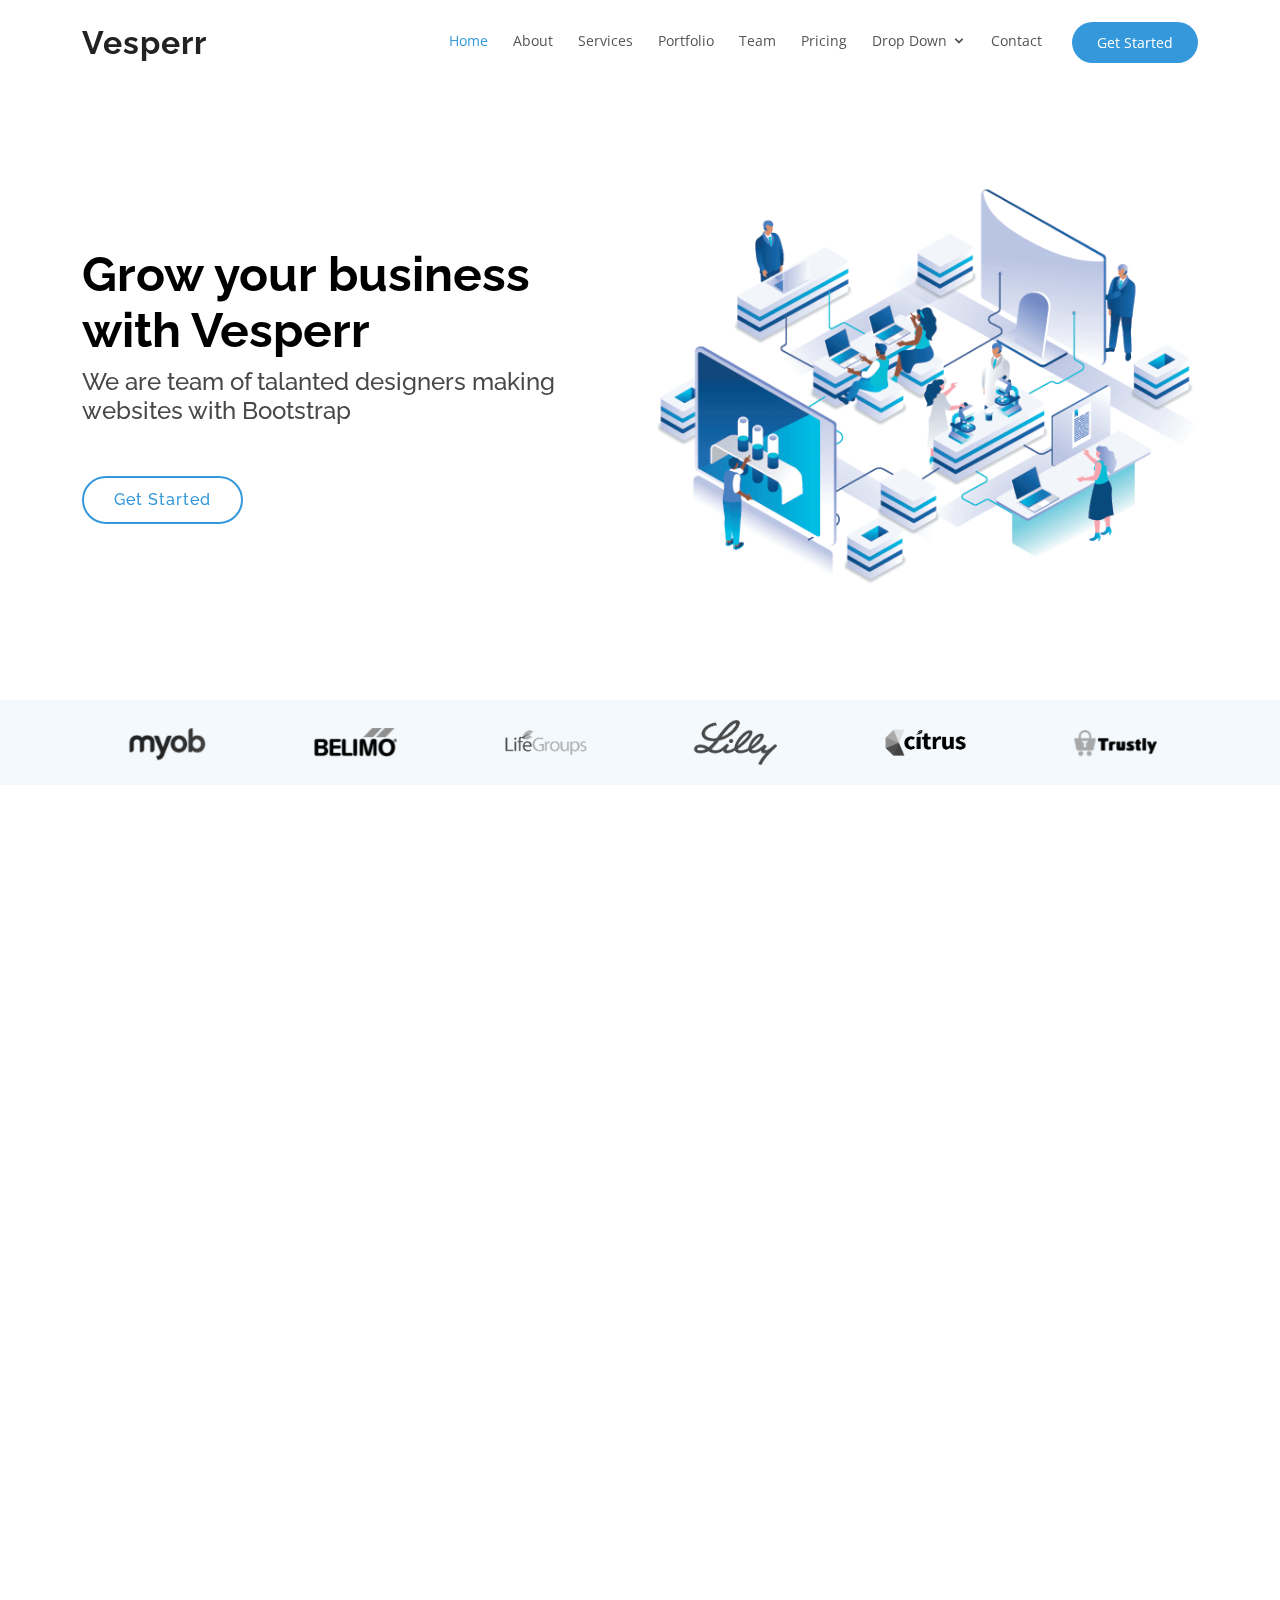
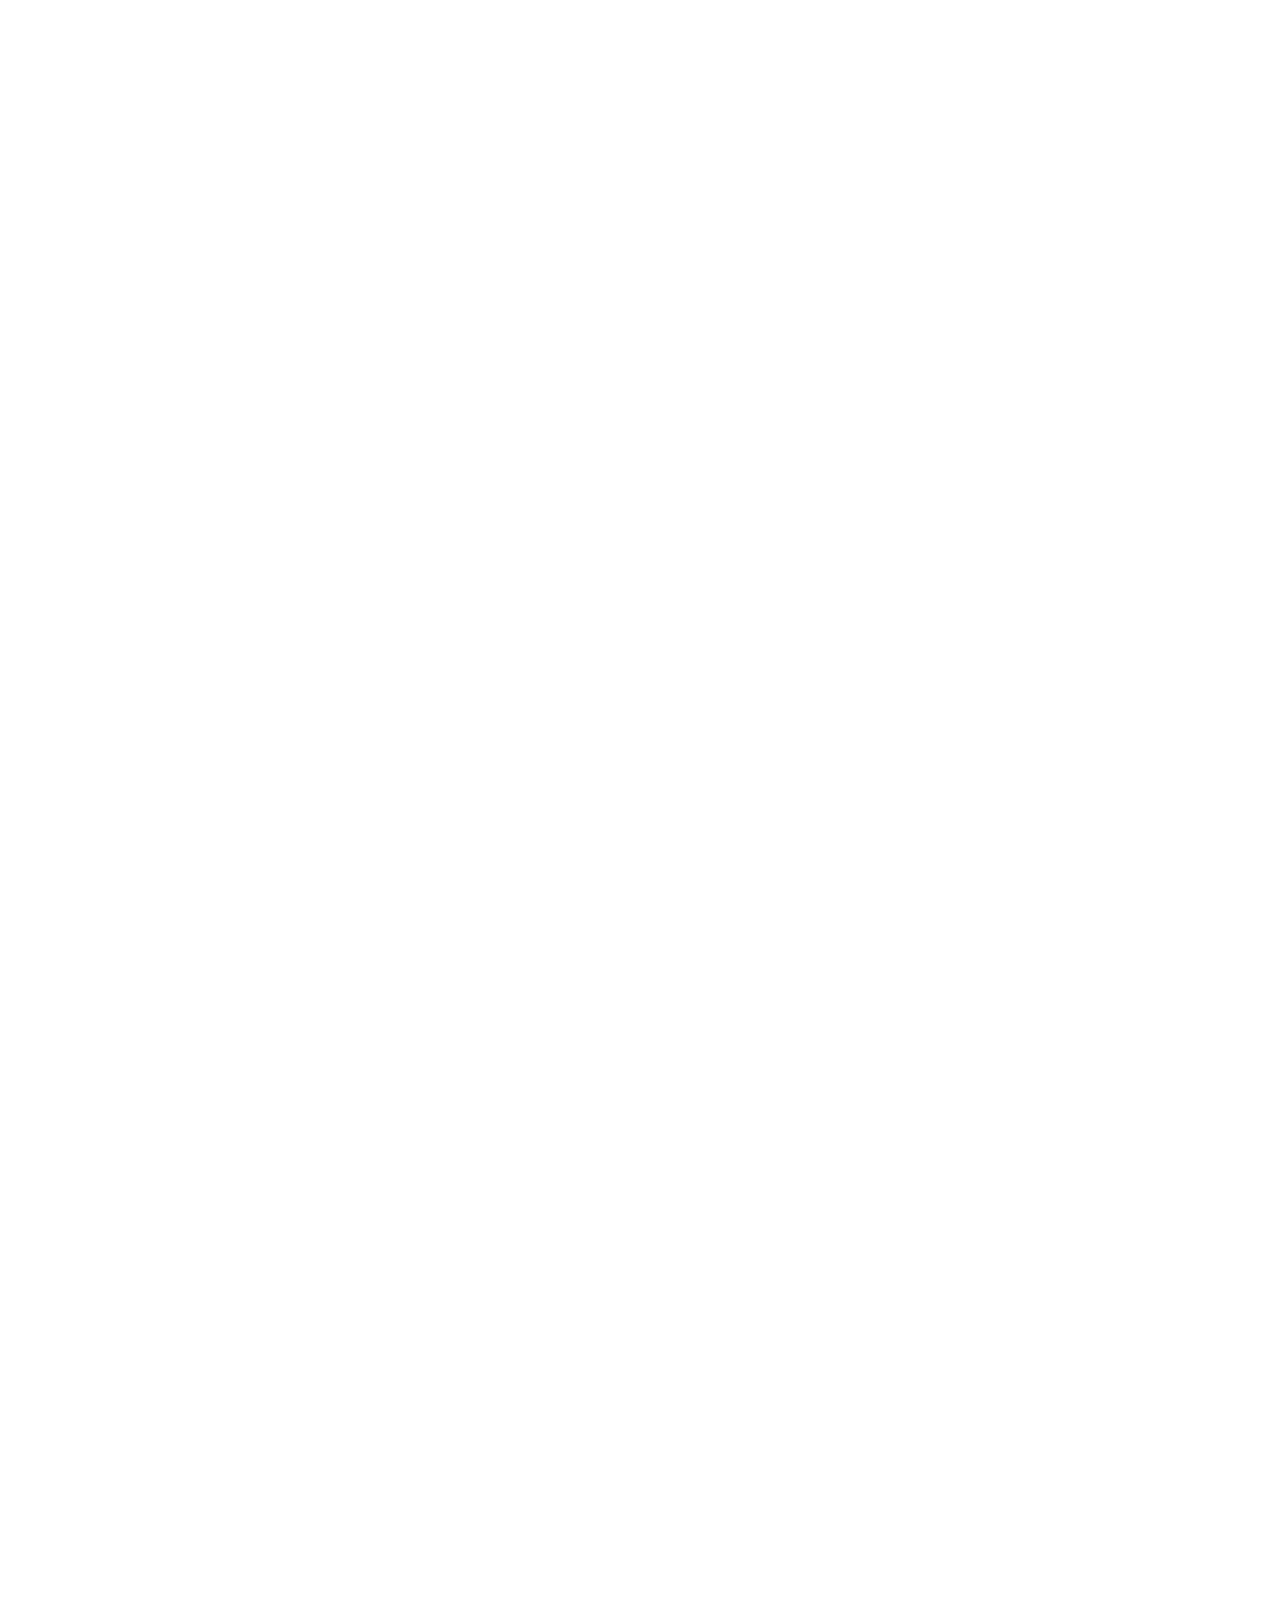
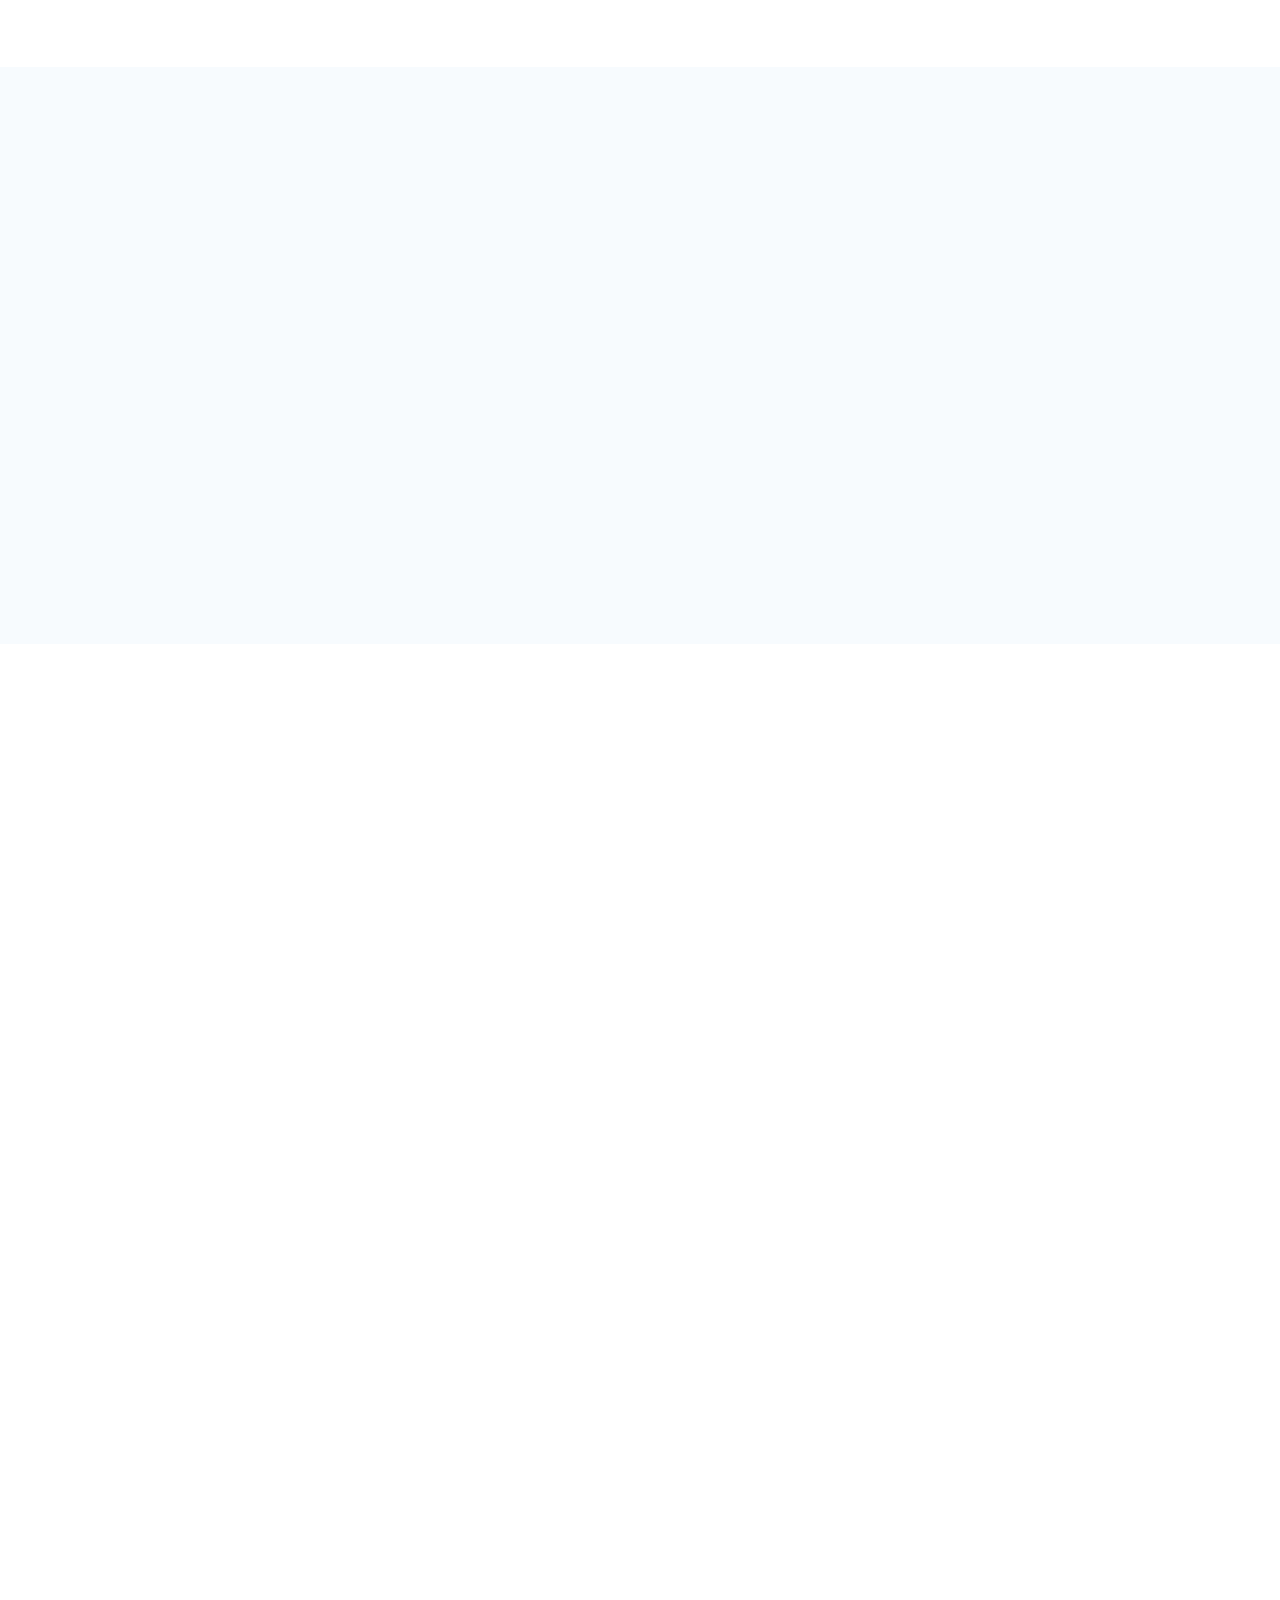
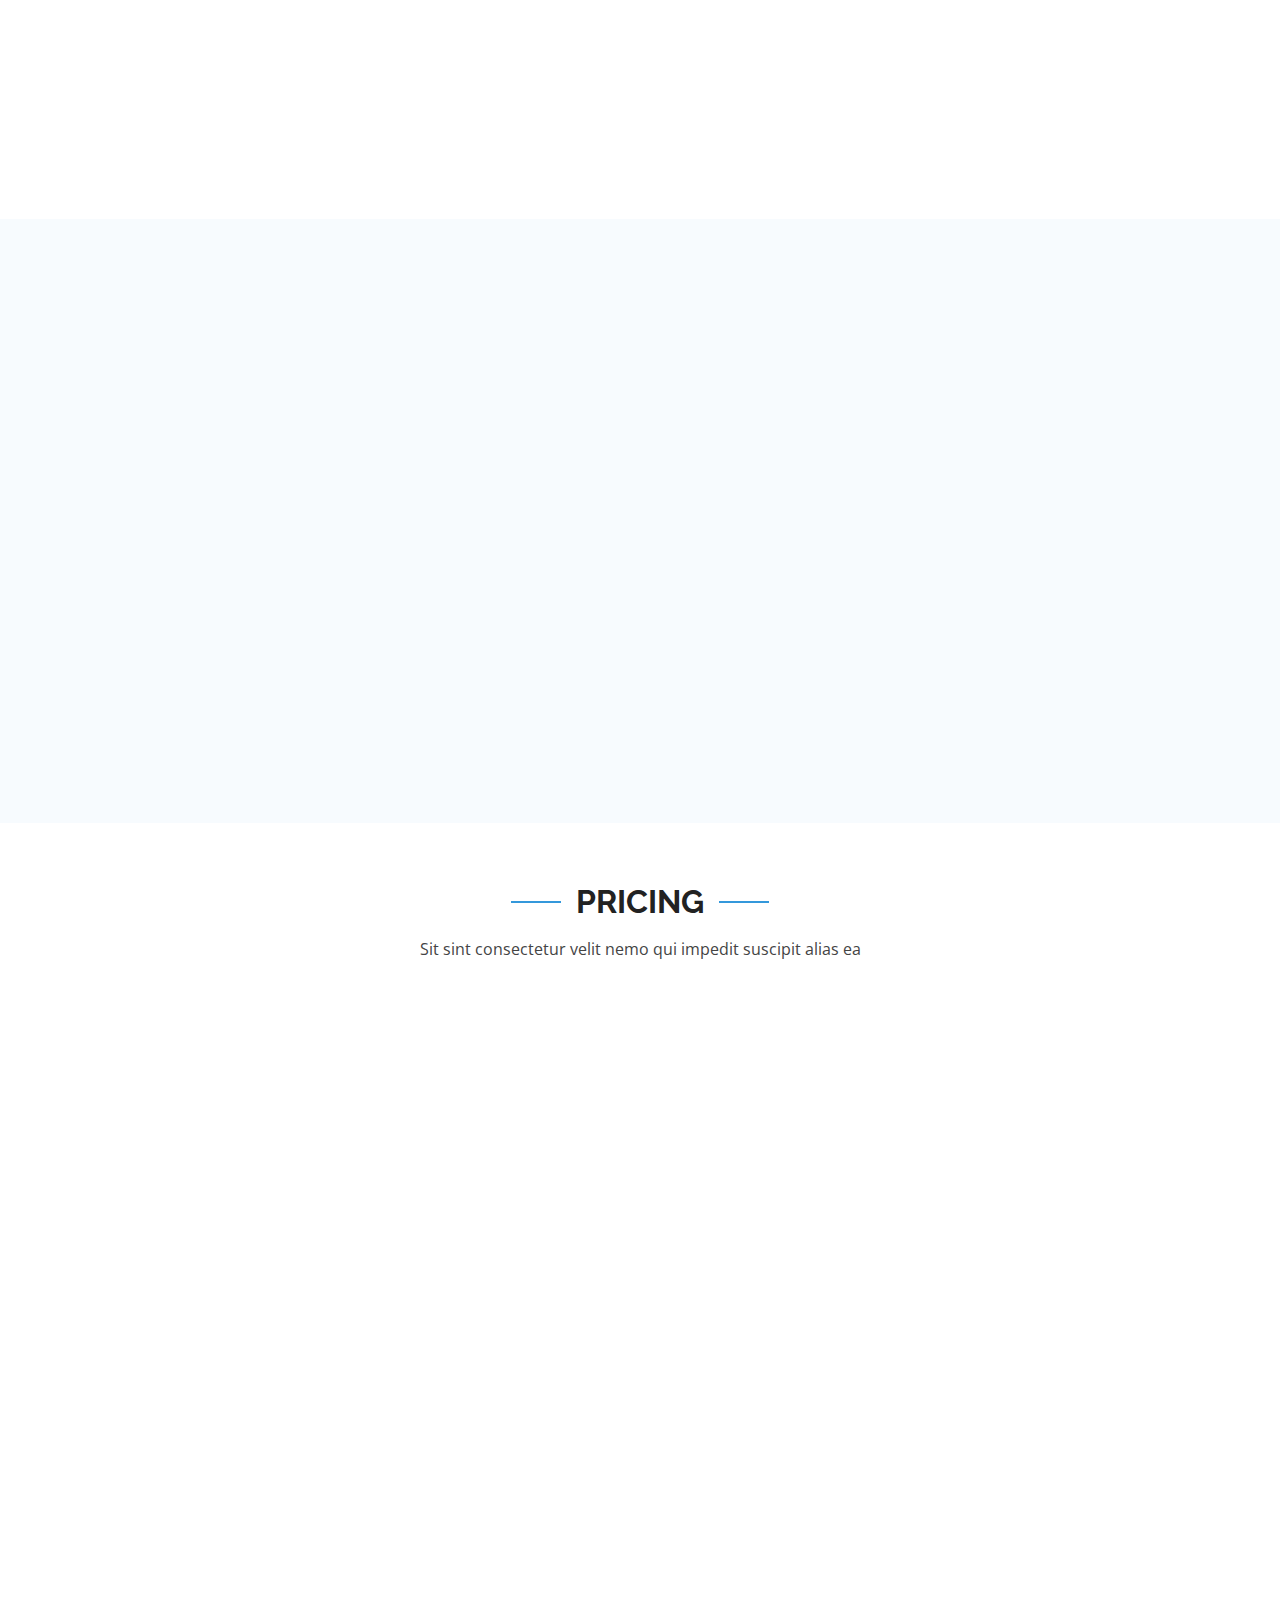
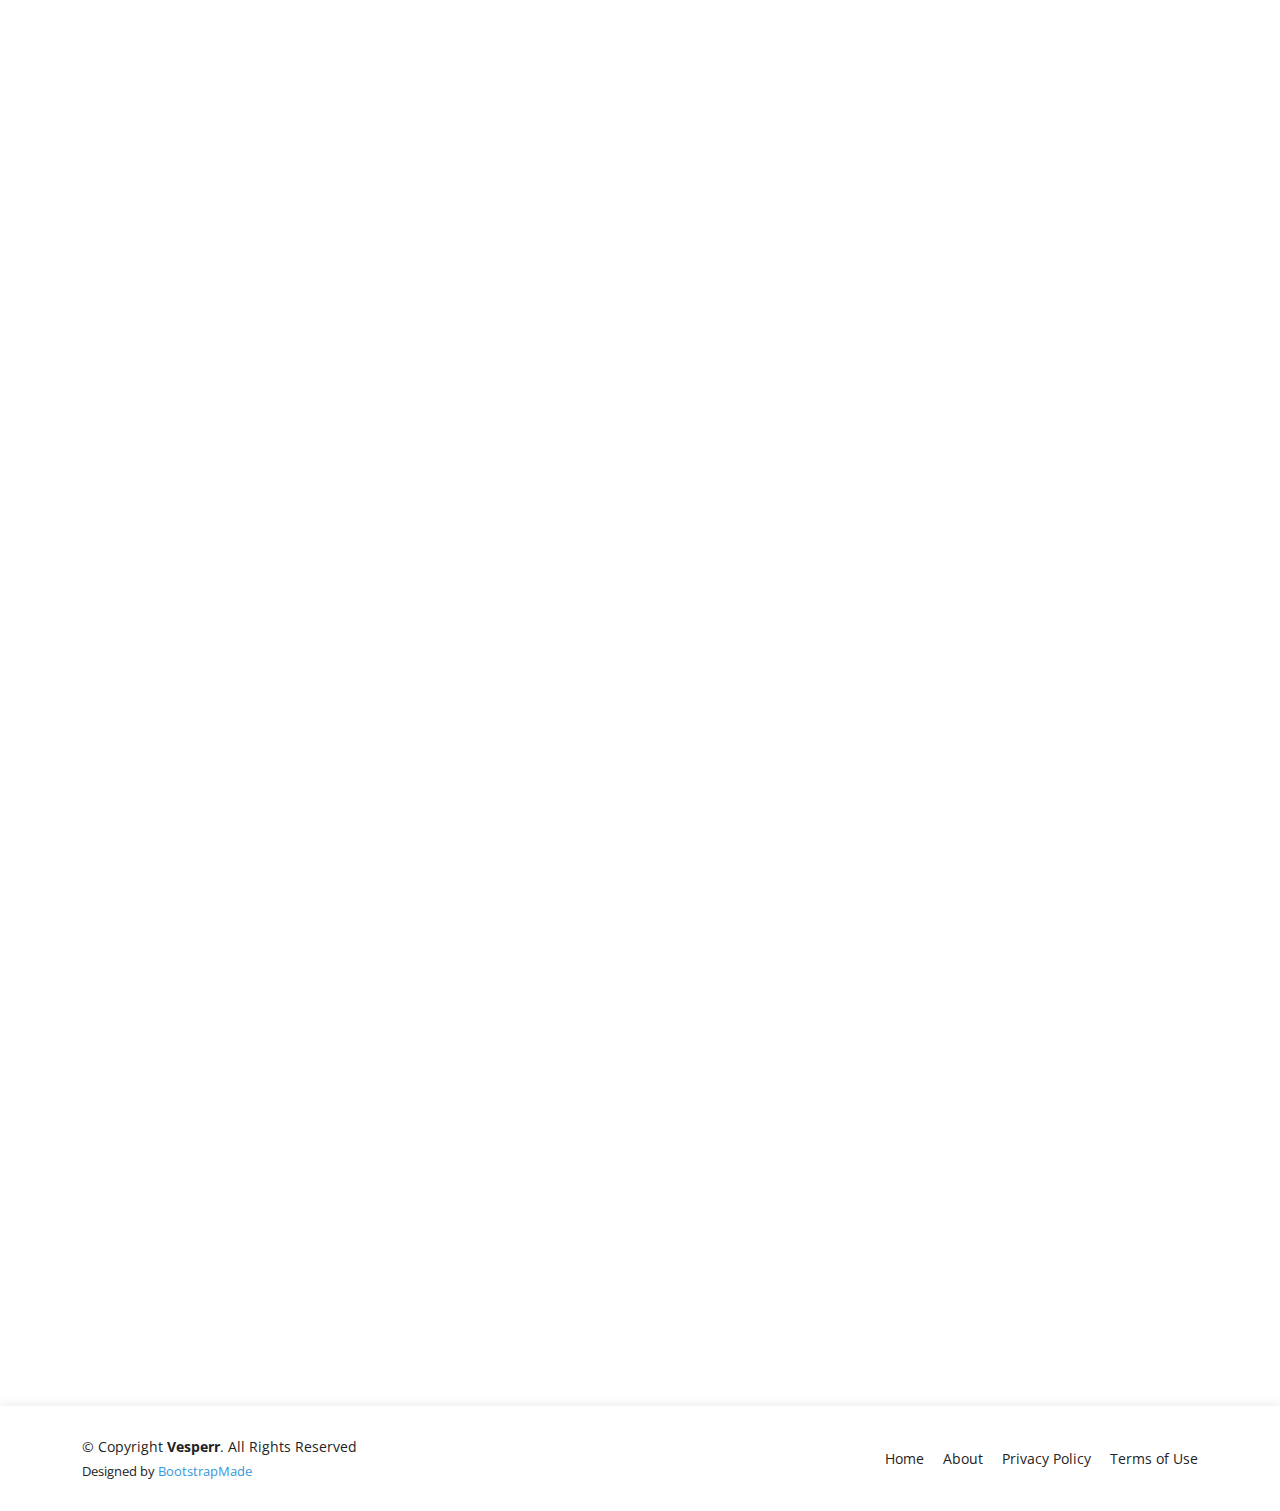
<file: index.html>
<!DOCTYPE html>
<html lang="en">

<head>
  <meta charset="utf-8">
  <meta content="width=device-width, initial-scale=1.0" name="viewport">

  <title>Vesperr Bootstrap Template - Index</title>
  <meta content="" name="description">
  <meta content="" name="keywords">

  <!-- Favicons -->
  <link href="assets/img/favicon.png" rel="icon">
  <link href="assets/img/apple-touch-icon.png" rel="apple-touch-icon">

  <!-- Google Fonts -->
  <link href="https://fonts.googleapis.com/css?family=Open+Sans:300,300i,400,400i,600,600i,700,700i|Raleway:300,300i,400,400i,500,500i,600,600i,700,700i|Poppins:300,300i,400,400i,500,500i,600,600i,700,700i" rel="stylesheet">

  <!-- Vendor CSS Files -->
  <link href="assets/vendor/bootstrap/css/bootstrap.min.css" rel="stylesheet">
  <link href="assets/vendor/icofont/icofont.min.css" rel="stylesheet">
  <link href="assets/vendor/remixicon/remixicon.css" rel="stylesheet">
  <link href="assets/vendor/boxicons/css/boxicons.min.css" rel="stylesheet">
  <link href="assets/vendor/owl.carousel/assets/owl.carousel.min.css" rel="stylesheet">
  <link href="assets/vendor/venobox/venobox.css" rel="stylesheet">
  <link href="assets/vendor/aos/aos.css" rel="stylesheet">

  <!-- Template Main CSS File -->
  <link href="assets/css/style.css" rel="stylesheet">

  <!-- =======================================================
  * Template Name: Vesperr - v3.0.2
  * Template URL: https://bootstrapmade.com/vesperr-free-bootstrap-template/
  * Author: BootstrapMade.com
  * License: https://bootstrapmade.com/license/
  ======================================================== -->
</head>

<body>

  <!-- ======= Header ======= -->
  <header id="header" class="fixed-top d-flex align-items-center">
    <div class="container d-flex align-items-center">

      <div class="logo mr-auto">
        <h1 class="text-light"><a href="index.html"><span>Vesperr</span></a></h1>
        <!-- Uncomment below if you prefer to use an image logo -->
        <!-- <a href="index.html"><img src="assets/img/logo.png" alt="" class="img-fluid"></a>-->
      </div>

      <nav class="nav-menu d-none d-lg-block">
        <ul>
          <li class="active"><a href="#index.html">Home</a></li>
          <li><a href="#about">About</a></li>
          <li><a href="#services">Services</a></li>
          <li><a href="#portfolio">Portfolio</a></li>
          <li><a href="#team">Team</a></li>
          <li><a href="#pricing">Pricing</a></li>
          <li class="drop-down"><a href="">Drop Down</a>
            <ul>
              <li><a href="#">Drop Down 1</a></li>
              <li class="drop-down"><a href="#">Drop Down 2</a>
                <ul>
                  <li><a href="#">Deep Drop Down 1</a></li>
                  <li><a href="#">Deep Drop Down 2</a></li>
                  <li><a href="#">Deep Drop Down 3</a></li>
                  <li><a href="#">Deep Drop Down 4</a></li>
                  <li><a href="#">Deep Drop Down 5</a></li>
                </ul>
              </li>
              <li><a href="#">Drop Down 3</a></li>
              <li><a href="#">Drop Down 4</a></li>
              <li><a href="#">Drop Down 5</a></li>
            </ul>
          </li>
          <li><a href="#contact">Contact</a></li>

          <li class="get-started"><a href="#about">Get Started</a></li>
        </ul>
      </nav><!-- .nav-menu -->

    </div>
  </header><!-- End Header -->

  <!-- ======= Hero Section ======= -->
  <section id="hero" class="d-flex align-items-center">

    <div class="container">
      <div class="row">
        <div class="col-lg-6 pt-5 pt-lg-0 order-2 order-lg-1 d-flex flex-column justify-content-center">
          <h1 data-aos="fade-up">Grow your business with Vesperr</h1>
          <h2 data-aos="fade-up" data-aos-delay="400">We are team of talanted designers making websites with Bootstrap</h2>
          <div data-aos="fade-up" data-aos-delay="800">
            <a href="#about" class="btn-get-started scrollto">Get Started</a>
          </div>
        </div>
        <div class="col-lg-6 order-1 order-lg-2 hero-img" data-aos="fade-left" data-aos-delay="200">
          <img src="assets/img/hero-img.png" class="img-fluid animated" alt="">
        </div>
      </div>
    </div>

  </section><!-- End Hero -->

  <main id="main">

    <!-- ======= Clients Section ======= -->
    <section id="clients" class="clients clients">
      <div class="container">

        <div class="row">

          <div class="col-lg-2 col-md-4 col-6">
            <img src="assets/img/clients/client-1.png" class="img-fluid" alt="" data-aos="zoom-in">
          </div>

          <div class="col-lg-2 col-md-4 col-6">
            <img src="assets/img/clients/client-2.png" class="img-fluid" alt="" data-aos="zoom-in" data-aos-delay="100">
          </div>

          <div class="col-lg-2 col-md-4 col-6">
            <img src="assets/img/clients/client-3.png" class="img-fluid" alt="" data-aos="zoom-in" data-aos-delay="200">
          </div>

          <div class="col-lg-2 col-md-4 col-6">
            <img src="assets/img/clients/client-4.png" class="img-fluid" alt="" data-aos="zoom-in" data-aos-delay="300">
          </div>

          <div class="col-lg-2 col-md-4 col-6">
            <img src="assets/img/clients/client-5.png" class="img-fluid" alt="" data-aos="zoom-in" data-aos-delay="400">
          </div>

          <div class="col-lg-2 col-md-4 col-6">
            <img src="assets/img/clients/client-6.png" class="img-fluid" alt="" data-aos="zoom-in" data-aos-delay="500">
          </div>

        </div>

      </div>
    </section><!-- End Clients Section -->

    <!-- ======= About Us Section ======= -->
    <section id="about" class="about">
      <div class="container">

        <div class="section-title" data-aos="fade-up">
          <h2>About Us</h2>
        </div>

        <div class="row content">
          <div class="col-lg-6" data-aos="fade-up" data-aos-delay="150">
            <p>
              Lorem ipsum dolor sit amet, consectetur adipiscing elit, sed do eiusmod tempor incididunt ut labore et dolore
              magna aliqua.
            </p>
            <ul>
              <li><i class="ri-check-double-line"></i> Ullamco laboris nisi ut aliquip ex ea commodo consequat</li>
              <li><i class="ri-check-double-line"></i> Duis aute irure dolor in reprehenderit in voluptate velit</li>
              <li><i class="ri-check-double-line"></i> Ullamco laboris nisi ut aliquip ex ea commodo consequat</li>
            </ul>
          </div>
          <div class="col-lg-6 pt-4 pt-lg-0" data-aos="fade-up" data-aos-delay="300">
            <p>
              Ullamco laboris nisi ut aliquip ex ea commodo consequat. Duis aute irure dolor in reprehenderit in voluptate
              velit esse cillum dolore eu fugiat nulla pariatur. Excepteur sint occaecat cupidatat non proident, sunt in
              culpa qui officia deserunt mollit anim id est laborum.
            </p>
            <a href="#" class="btn-learn-more">Learn More</a>
          </div>
        </div>

      </div>
    </section><!-- End About Us Section -->

    <!-- ======= Counts Section ======= -->
    <section id="counts" class="counts">
      <div class="container">

        <div class="row">
          <div class="image col-xl-5 d-flex align-items-stretch justify-content-center justify-content-xl-start" data-aos="fade-right" data-aos-delay="150">
            <img src="assets/img/counts-img.svg" alt="" class="img-fluid">
          </div>

          <div class="col-xl-7 d-flex align-items-stretch pt-4 pt-xl-0" data-aos="fade-left" data-aos-delay="300">
            <div class="content d-flex flex-column justify-content-center">
              <div class="row">
                <div class="col-md-6 d-md-flex align-items-md-stretch">
                  <div class="count-box">
                    <i class="icofont-simple-smile"></i>
                    <span data-toggle="counter-up">65</span>
                    <p><strong>Happy Clients</strong> consequuntur voluptas nostrum aliquid ipsam architecto ut.</p>
                  </div>
                </div>

                <div class="col-md-6 d-md-flex align-items-md-stretch">
                  <div class="count-box">
                    <i class="icofont-document-folder"></i>
                    <span data-toggle="counter-up">85</span>
                    <p><strong>Projects</strong> adipisci atque cum quia aspernatur totam laudantium et quia dere tan</p>
                  </div>
                </div>

                <div class="col-md-6 d-md-flex align-items-md-stretch">
                  <div class="count-box">
                    <i class="icofont-clock-time"></i>
                    <span data-toggle="counter-up">12</span>
                    <p><strong>Years of experience</strong> aut commodi quaerat modi aliquam nam ducimus aut voluptate non vel</p>
                  </div>
                </div>

                <div class="col-md-6 d-md-flex align-items-md-stretch">
                  <div class="count-box">
                    <i class="icofont-award"></i>
                    <span data-toggle="counter-up">15</span>
                    <p><strong>Awards</strong> rerum asperiores dolor alias quo reprehenderit eum et nemo pad der</p>
                  </div>
                </div>
              </div>
            </div><!-- End .content-->
          </div>
        </div>

      </div>
    </section><!-- End Counts Section -->

    <!-- ======= Services Section ======= -->
    <section id="services" class="services">
      <div class="container">

        <div class="section-title" data-aos="fade-up">
          <h2>Services</h2>
          <p>Magnam dolores commodi suscipit eius consequatur ex aliquid fug</p>
        </div>

        <div class="row">
          <div class="col-md-6 col-lg-3 d-flex align-items-stretch mb-5 mb-lg-0">
            <div class="icon-box" data-aos="fade-up" data-aos-delay="100">
              <div class="icon"><i class="bx bxl-dribbble"></i></div>
              <h4 class="title"><a href="">Lorem Ipsum</a></h4>
              <p class="description">Voluptatum deleniti atque corrupti quos dolores et quas molestias excepturi</p>
            </div>
          </div>

          <div class="col-md-6 col-lg-3 d-flex align-items-stretch mb-5 mb-lg-0">
            <div class="icon-box" data-aos="fade-up" data-aos-delay="200">
              <div class="icon"><i class="bx bx-file"></i></div>
              <h4 class="title"><a href="">Sed ut perspiciatis</a></h4>
              <p class="description">Duis aute irure dolor in reprehenderit in voluptate velit esse cillum dolore</p>
            </div>
          </div>

          <div class="col-md-6 col-lg-3 d-flex align-items-stretch mb-5 mb-lg-0">
            <div class="icon-box" data-aos="fade-up" data-aos-delay="300">
              <div class="icon"><i class="bx bx-tachometer"></i></div>
              <h4 class="title"><a href="">Magni Dolores</a></h4>
              <p class="description">Excepteur sint occaecat cupidatat non proident, sunt in culpa qui officia</p>
            </div>
          </div>

          <div class="col-md-6 col-lg-3 d-flex align-items-stretch mb-5 mb-lg-0">
            <div class="icon-box" data-aos="fade-up" data-aos-delay="400">
              <div class="icon"><i class="bx bx-world"></i></div>
              <h4 class="title"><a href="">Nemo Enim</a></h4>
              <p class="description">At vero eos et accusamus et iusto odio dignissimos ducimus qui blanditiis</p>
            </div>
          </div>

        </div>

      </div>
    </section><!-- End Services Section -->

    <!-- ======= More Services Section ======= -->
    <section id="more-services" class="more-services">
      <div class="container">

        <div class="row">
          <div class="col-md-6 d-flex align-items-stretch">
            <div class="card" style='background-image: url("assets/img/more-services-1.jpg");' data-aos="fade-up" data-aos-delay="100">
              <div class="card-body">
                <h5 class="card-title"><a href="">Lobira Duno</a></h5>
                <p class="card-text">Lorem ipsum dolor sit amet, consectetur elit, sed do eiusmod tempor ut labore et dolore magna aliqua.</p>
                <div class="read-more"><a href="#"><i class="icofont-arrow-right"></i> Read More</a></div>
              </div>
            </div>
          </div>
          <div class="col-md-6 d-flex align-items-stretch mt-4 mt-md-0">
            <div class="card" style='background-image: url("assets/img/more-services-2.jpg");' data-aos="fade-up" data-aos-delay="200">
              <div class="card-body">
                <h5 class="card-title"><a href="">Limere Radses</a></h5>
                <p class="card-text">Sed ut perspiciatis unde omnis iste natus error sit voluptatem doloremque laudantium, totam rem.</p>
                <div class="read-more"><a href="#"><i class="icofont-arrow-right"></i> Read More</a></div>
              </div>
            </div>

          </div>
          <div class="col-md-6 d-flex align-items-stretch mt-4">
            <div class="card" style='background-image: url("assets/img/more-services-3.jpg");' data-aos="fade-up" data-aos-delay="100">
              <div class="card-body">
                <h5 class="card-title"><a href="">Nive Lodo</a></h5>
                <p class="card-text">Nemo enim ipsam voluptatem quia voluptas sit aut odit aut fugit, sed quia magni dolores.</p>
                <div class="read-more"><a href="#"><i class="icofont-arrow-right"></i> Read More</a></div>
              </div>
            </div>
          </div>
          <div class="col-md-6 d-flex align-items-stretch mt-4">
            <div class="card" style='background-image: url("assets/img/more-services-4.jpg");' data-aos="fade-up" data-aos-delay="200">
              <div class="card-body">
                <h5 class="card-title"><a href="">Pale Treda</a></h5>
                <p class="card-text">Nostrum eum sed et autem dolorum perspiciatis. Magni porro quisquam laudantium voluptatem.</p>
                <div class="read-more"><a href="#"><i class="icofont-arrow-right"></i> Read More</a></div>
              </div>
            </div>
          </div>
        </div>

      </div>
    </section><!-- End More Services Section -->

    <!-- ======= Features Section ======= -->
    <section id="features" class="features">
      <div class="container">

        <div class="section-title" data-aos="fade-up">
          <h2>Features</h2>
          <p>Necessitatibus eius consequatur ex aliquid fuga eum quidem</p>
        </div>

        <div class="row" data-aos="fade-up" data-aos-delay="300">
          <div class="col-lg-3 col-md-4">
            <div class="icon-box">
              <i class="ri-store-line" style="color: #ffbb2c;"></i>
              <h3><a href="">Lorem Ipsum</a></h3>
            </div>
          </div>
          <div class="col-lg-3 col-md-4 mt-4 mt-md-0">
            <div class="icon-box">
              <i class="ri-bar-chart-box-line" style="color: #5578ff;"></i>
              <h3><a href="">Dolor Sitema</a></h3>
            </div>
          </div>
          <div class="col-lg-3 col-md-4 mt-4 mt-md-0">
            <div class="icon-box">
              <i class="ri-calendar-todo-line" style="color: #e80368;"></i>
              <h3><a href="">Sed perspiciatis</a></h3>
            </div>
          </div>
          <div class="col-lg-3 col-md-4 mt-4 mt-lg-0">
            <div class="icon-box">
              <i class="ri-paint-brush-line" style="color: #e361ff;"></i>
              <h3><a href="">Magni Dolores</a></h3>
            </div>
          </div>
          <div class="col-lg-3 col-md-4 mt-4">
            <div class="icon-box">
              <i class="ri-database-2-line" style="color: #47aeff;"></i>
              <h3><a href="">Nemo Enim</a></h3>
            </div>
          </div>
          <div class="col-lg-3 col-md-4 mt-4">
            <div class="icon-box">
              <i class="ri-gradienter-line" style="color: #ffa76e;"></i>
              <h3><a href="">Eiusmod Tempor</a></h3>
            </div>
          </div>
          <div class="col-lg-3 col-md-4 mt-4">
            <div class="icon-box">
              <i class="ri-file-list-3-line" style="color: #11dbcf;"></i>
              <h3><a href="">Midela Teren</a></h3>
            </div>
          </div>
          <div class="col-lg-3 col-md-4 mt-4">
            <div class="icon-box">
              <i class="ri-price-tag-2-line" style="color: #4233ff;"></i>
              <h3><a href="">Pira Neve</a></h3>
            </div>
          </div>
          <div class="col-lg-3 col-md-4 mt-4">
            <div class="icon-box">
              <i class="ri-anchor-line" style="color: #b2904f;"></i>
              <h3><a href="">Dirada Pack</a></h3>
            </div>
          </div>
          <div class="col-lg-3 col-md-4 mt-4">
            <div class="icon-box">
              <i class="ri-disc-line" style="color: #b20969;"></i>
              <h3><a href="">Moton Ideal</a></h3>
            </div>
          </div>
          <div class="col-lg-3 col-md-4 mt-4">
            <div class="icon-box">
              <i class="ri-base-station-line" style="color: #ff5828;"></i>
              <h3><a href="">Verdo Park</a></h3>
            </div>
          </div>
          <div class="col-lg-3 col-md-4 mt-4">
            <div class="icon-box">
              <i class="ri-fingerprint-line" style="color: #29cc61;"></i>
              <h3><a href="">Flavor Nivelanda</a></h3>
            </div>
          </div>
        </div>

      </div>
    </section><!-- End Features Section -->

    <!-- ======= Testimonials Section ======= -->
    <section id="testimonials" class="testimonials section-bg">
      <div class="container">

        <div class="section-title" data-aos="fade-up">
          <h2>Testimonials</h2>
          <p>Magnam dolores commodi suscipit eum quidem consectetur velit</p>
        </div>

        <div class="owl-carousel testimonials-carousel" data-aos="fade-up" data-aos-delay="200">

          <div class="testimonial-wrap">
            <div class="testimonial-item">
              <img src="assets/img/testimonials/testimonials-1.jpg" class="testimonial-img" alt="">
              <h3>Saul Goodman</h3>
              <h4>Ceo &amp; Founder</h4>
              <p>
                <i class="bx bxs-quote-alt-left quote-icon-left"></i>
                Proin iaculis purus consequat sem cure digni ssim donec porttitora entum suscipit rhoncus. Accusantium quam, ultricies eget id, aliquam eget nibh et. Maecen aliquam, risus at semper.
                <i class="bx bxs-quote-alt-right quote-icon-right"></i>
              </p>
            </div>
          </div>

          <div class="testimonial-wrap">
            <div class="testimonial-item">
              <img src="assets/img/testimonials/testimonials-2.jpg" class="testimonial-img" alt="">
              <h3>Sara Wilsson</h3>
              <h4>Designer</h4>
              <p>
                <i class="bx bxs-quote-alt-left quote-icon-left"></i>
                Export tempor illum tamen malis malis eram quae irure esse labore quem cillum quid cillum eram malis quorum velit fore eram velit sunt aliqua noster fugiat irure amet legam anim culpa.
                <i class="bx bxs-quote-alt-right quote-icon-right"></i>
              </p>
            </div>
          </div>

          <div class="testimonial-wrap">
            <div class="testimonial-item">
              <img src="assets/img/testimonials/testimonials-3.jpg" class="testimonial-img" alt="">
              <h3>Jena Karlis</h3>
              <h4>Store Owner</h4>
              <p>
                <i class="bx bxs-quote-alt-left quote-icon-left"></i>
                Enim nisi quem export duis labore cillum quae magna enim sint quorum nulla quem veniam duis minim tempor labore quem eram duis noster aute amet eram fore quis sint minim.
                <i class="bx bxs-quote-alt-right quote-icon-right"></i>
              </p>
            </div>
          </div>

          <div class="testimonial-wrap">
            <div class="testimonial-item">
              <img src="assets/img/testimonials/testimonials-4.jpg" class="testimonial-img" alt="">
              <h3>Matt Brandon</h3>
              <h4>Freelancer</h4>
              <p>
                <i class="bx bxs-quote-alt-left quote-icon-left"></i>
                Fugiat enim eram quae cillum dolore dolor amet nulla culpa multos export minim fugiat minim velit minim dolor enim duis veniam ipsum anim magna sunt elit fore quem dolore labore illum veniam.
                <i class="bx bxs-quote-alt-right quote-icon-right"></i>
              </p>
            </div>
          </div>

          <div class="testimonial-wrap">
            <div class="testimonial-item">
              <img src="assets/img/testimonials/testimonials-5.jpg" class="testimonial-img" alt="">
              <h3>John Larson</h3>
              <h4>Entrepreneur</h4>
              <p>
                <i class="bx bxs-quote-alt-left quote-icon-left"></i>
                Quis quorum aliqua sint quem legam fore sunt eram irure aliqua veniam tempor noster veniam enim culpa labore duis sunt culpa nulla illum cillum fugiat legam esse veniam culpa fore nisi cillum quid.
                <i class="bx bxs-quote-alt-right quote-icon-right"></i>
              </p>
            </div>
          </div>

        </div>

      </div>
    </section><!-- End Testimonials Section -->

    <!-- ======= Portfolio Section ======= -->
    <section id="portfolio" class="portfolio">
      <div class="container">

        <div class="section-title" data-aos="fade-up">
          <h2>Portfolio</h2>
          <p>Necessitatibus eius consequatur ex aliquid fuga eum quidem</p>
        </div>

        <div class="row" data-aos="fade-up" data-aos-delay="200">
          <div class="col-lg-12 d-flex justify-content-center">
            <ul id="portfolio-flters">
              <li data-filter="*" class="filter-active">All</li>
              <li data-filter=".filter-app">App</li>
              <li data-filter=".filter-card">Card</li>
              <li data-filter=".filter-web">Web</li>
            </ul>
          </div>
        </div>

        <div class="row portfolio-container" data-aos="fade-up" data-aos-delay="400">

          <div class="col-lg-4 col-md-6 portfolio-item filter-app">
            <div class="portfolio-wrap">
              <img src="assets/img/portfolio/portfolio-1.jpg" class="img-fluid" alt="">
              <div class="portfolio-info">
                <h4>App 1</h4>
                <p>App</p>
                <div class="portfolio-links">
                  <a href="assets/img/portfolio/portfolio-1.jpg" data-gall="portfolioGallery" class="venobox" title="App 1"><i class="bx bx-plus"></i></a>
                  <a href="portfolio-details.html" title="More Details"><i class="bx bx-link"></i></a>
                </div>
              </div>
            </div>
          </div>

          <div class="col-lg-4 col-md-6 portfolio-item filter-web">
            <div class="portfolio-wrap">
              <img src="assets/img/portfolio/portfolio-2.jpg" class="img-fluid" alt="">
              <div class="portfolio-info">
                <h4>Web 3</h4>
                <p>Web</p>
                <div class="portfolio-links">
                  <a href="assets/img/portfolio/portfolio-2.jpg" data-gall="portfolioGallery" class="venobox" title="Web 3"><i class="bx bx-plus"></i></a>
                  <a href="portfolio-details.html" title="More Details"><i class="bx bx-link"></i></a>
                </div>
              </div>
            </div>
          </div>

          <div class="col-lg-4 col-md-6 portfolio-item filter-app">
            <div class="portfolio-wrap">
              <img src="assets/img/portfolio/portfolio-3.jpg" class="img-fluid" alt="">
              <div class="portfolio-info">
                <h4>App 2</h4>
                <p>App</p>
                <div class="portfolio-links">
                  <a href="assets/img/portfolio/portfolio-3.jpg" data-gall="portfolioGallery" class="venobox" title="App 2"><i class="bx bx-plus"></i></a>
                  <a href="portfolio-details.html" title="More Details"><i class="bx bx-link"></i></a>
                </div>
              </div>
            </div>
          </div>

          <div class="col-lg-4 col-md-6 portfolio-item filter-card">
            <div class="portfolio-wrap">
              <img src="assets/img/portfolio/portfolio-4.jpg" class="img-fluid" alt="">
              <div class="portfolio-info">
                <h4>Card 2</h4>
                <p>Card</p>
                <div class="portfolio-links">
                  <a href="assets/img/portfolio/portfolio-4.jpg" data-gall="portfolioGallery" class="venobox" title="Card 2"><i class="bx bx-plus"></i></a>
                  <a href="portfolio-details.html" title="More Details"><i class="bx bx-link"></i></a>
                </div>
              </div>
            </div>
          </div>

          <div class="col-lg-4 col-md-6 portfolio-item filter-web">
            <div class="portfolio-wrap">
              <img src="assets/img/portfolio/portfolio-5.jpg" class="img-fluid" alt="">
              <div class="portfolio-info">
                <h4>Web 2</h4>
                <p>Web</p>
                <div class="portfolio-links">
                  <a href="assets/img/portfolio/portfolio-5.jpg" data-gall="portfolioGallery" class="venobox" title="Web 2"><i class="bx bx-plus"></i></a>
                  <a href="portfolio-details.html" title="More Details"><i class="bx bx-link"></i></a>
                </div>
              </div>
            </div>
          </div>

          <div class="col-lg-4 col-md-6 portfolio-item filter-app">
            <div class="portfolio-wrap">
              <img src="assets/img/portfolio/portfolio-6.jpg" class="img-fluid" alt="">
              <div class="portfolio-info">
                <h4>App 3</h4>
                <p>App</p>
                <div class="portfolio-links">
                  <a href="assets/img/portfolio/portfolio-6.jpg" data-gall="portfolioGallery" class="venobox" title="App 3"><i class="bx bx-plus"></i></a>
                  <a href="portfolio-details.html" title="More Details"><i class="bx bx-link"></i></a>
                </div>
              </div>
            </div>
          </div>

          <div class="col-lg-4 col-md-6 portfolio-item filter-card">
            <div class="portfolio-wrap">
              <img src="assets/img/portfolio/portfolio-7.jpg" class="img-fluid" alt="">
              <div class="portfolio-info">
                <h4>Card 1</h4>
                <p>Card</p>
                <div class="portfolio-links">
                  <a href="assets/img/portfolio/portfolio-7.jpg" data-gall="portfolioGallery" class="venobox" title="Card 1"><i class="bx bx-plus"></i></a>
                  <a href="portfolio-details.html" title="More Details"><i class="bx bx-link"></i></a>
                </div>
              </div>
            </div>
          </div>

          <div class="col-lg-4 col-md-6 portfolio-item filter-card">
            <div class="portfolio-wrap">
              <img src="assets/img/portfolio/portfolio-8.jpg" class="img-fluid" alt="">
              <div class="portfolio-info">
                <h4>Card 3</h4>
                <p>Card</p>
                <div class="portfolio-links">
                  <a href="assets/img/portfolio/portfolio-8.jpg" data-gall="portfolioGallery" class="venobox" title="Card 3"><i class="bx bx-plus"></i></a>
                  <a href="portfolio-details.html" title="More Details"><i class="bx bx-link"></i></a>
                </div>
              </div>
            </div>
          </div>

          <div class="col-lg-4 col-md-6 portfolio-item filter-web">
            <div class="portfolio-wrap">
              <img src="assets/img/portfolio/portfolio-9.jpg" class="img-fluid" alt="">
              <div class="portfolio-info">
                <h4>Web 3</h4>
                <p>Web</p>
                <div class="portfolio-links">
                  <a href="assets/img/portfolio/portfolio-9.jpg" data-gall="portfolioGallery" class="venobox" title="Web 3"><i class="bx bx-plus"></i></a>
                  <a href="portfolio-details.html" title="More Details"><i class="bx bx-link"></i></a>
                </div>
              </div>
            </div>
          </div>

        </div>

      </div>
    </section><!-- End Portfolio Section -->

    <!-- ======= Team Section ======= -->
    <section id="team" class="team section-bg">
      <div class="container">

        <div class="section-title" data-aos="fade-up">
          <h2>Team</h2>
          <p>Necessitatibus eius consequatur ex aliquid fuga eum quidem</p>
        </div>

        <div class="row">

          <div class="col-lg-3 col-md-6 d-flex align-items-stretch">
            <div class="member" data-aos="fade-up" data-aos-delay="100">
              <div class="member-img">
                <img src="assets/img/team/team-1.jpg" class="img-fluid" alt="">
                <div class="social">
                  <a href=""><i class="icofont-twitter"></i></a>
                  <a href=""><i class="icofont-facebook"></i></a>
                  <a href=""><i class="icofont-instagram"></i></a>
                  <a href=""><i class="icofont-linkedin"></i></a>
                </div>
              </div>
              <div class="member-info">
                <h4>Walter White</h4>
                <span>Chief Executive Officer</span>
              </div>
            </div>
          </div>

          <div class="col-lg-3 col-md-6 d-flex align-items-stretch">
            <div class="member" data-aos="fade-up" data-aos-delay="200">
              <div class="member-img">
                <img src="assets/img/team/team-2.jpg" class="img-fluid" alt="">
                <div class="social">
                  <a href=""><i class="icofont-twitter"></i></a>
                  <a href=""><i class="icofont-facebook"></i></a>
                  <a href=""><i class="icofont-instagram"></i></a>
                  <a href=""><i class="icofont-linkedin"></i></a>
                </div>
              </div>
              <div class="member-info">
                <h4>Sarah Jhonson</h4>
                <span>Product Manager</span>
              </div>
            </div>
          </div>

          <div class="col-lg-3 col-md-6 d-flex align-items-stretch">
            <div class="member" data-aos="fade-up" data-aos-delay="300">
              <div class="member-img">
                <img src="assets/img/team/team-3.jpg" class="img-fluid" alt="">
                <div class="social">
                  <a href=""><i class="icofont-twitter"></i></a>
                  <a href=""><i class="icofont-facebook"></i></a>
                  <a href=""><i class="icofont-instagram"></i></a>
                  <a href=""><i class="icofont-linkedin"></i></a>
                </div>
              </div>
              <div class="member-info">
                <h4>William Anderson</h4>
                <span>CTO</span>
              </div>
            </div>
          </div>

          <div class="col-lg-3 col-md-6 d-flex align-items-stretch">
            <div class="member" data-aos="fade-up" data-aos-delay="400">
              <div class="member-img">
                <img src="assets/img/team/team-4.jpg" class="img-fluid" alt="">
                <div class="social">
                  <a href=""><i class="icofont-twitter"></i></a>
                  <a href=""><i class="icofont-facebook"></i></a>
                  <a href=""><i class="icofont-instagram"></i></a>
                  <a href=""><i class="icofont-linkedin"></i></a>
                </div>
              </div>
              <div class="member-info">
                <h4>Amanda Jepson</h4>
                <span>Accountant</span>
              </div>
            </div>
          </div>

        </div>

      </div>
    </section><!-- End Team Section -->

    <!-- ======= Pricing Section ======= -->
    <section id="pricing" class="pricing">
      <div class="container">

        <div class="section-title">
          <h2>Pricing</h2>
          <p>Sit sint consectetur velit nemo qui impedit suscipit alias ea</p>
        </div>

        <div class="row">

          <div class="col-lg-4 col-md-6">
            <div class="box" data-aos="zoom-in-right" data-aos-delay="200">
              <h3>Free</h3>
              <h4><sup>$</sup>0<span> / month</span></h4>
              <ul>
                <li>Aida dere</li>
                <li>Nec feugiat nisl</li>
                <li>Nulla at volutpat dola</li>
                <li class="na">Pharetra massa</li>
                <li class="na">Massa ultricies mi</li>
              </ul>
              <div class="btn-wrap">
                <a href="#" class="btn-buy">Buy Now</a>
              </div>
            </div>
          </div>

          <div class="col-lg-4 col-md-6 mt-4 mt-md-0">
            <div class="box recommended" data-aos="zoom-in" data-aos-delay="100">
              <h3>Business</h3>
              <h4><sup>$</sup>19<span> / month</span></h4>
              <ul>
                <li>Aida dere</li>
                <li>Nec feugiat nisl</li>
                <li>Nulla at volutpat dola</li>
                <li>Pharetra massa</li>
                <li class="na">Massa ultricies mi</li>
              </ul>
              <div class="btn-wrap">
                <a href="#" class="btn-buy">Buy Now</a>
              </div>
            </div>
          </div>

          <div class="col-lg-4 col-md-6 mt-4 mt-lg-0">
            <div class="box" data-aos="zoom-in-left" data-aos-delay="200">
              <h3>Developer</h3>
              <h4><sup>$</sup>29<span> / month</span></h4>
              <ul>
                <li>Aida dere</li>
                <li>Nec feugiat nisl</li>
                <li>Nulla at volutpat dola</li>
                <li>Pharetra massa</li>
                <li>Massa ultricies mi</li>
              </ul>
              <div class="btn-wrap">
                <a href="#" class="btn-buy">Buy Now</a>
              </div>
            </div>
          </div>

        </div>

      </div>
    </section><!-- End Pricing Section -->

    <!-- ======= F.A.Q Section ======= -->
    <section id="faq" class="faq">
      <div class="container">

        <div class="section-title" data-aos="fade-up">
          <h2>Frequently Asked Questions</h2>
        </div>

        <div class="row faq-item d-flex align-items-stretch" data-aos="fade-up" data-aos-delay="100">
          <div class="col-lg-5">
            <i class="ri-question-line"></i>
            <h4>Non consectetur a erat nam at lectus urna duis?</h4>
          </div>
          <div class="col-lg-7">
            <p>
              Feugiat pretium nibh ipsum consequat. Tempus iaculis urna id volutpat lacus laoreet non curabitur gravida. Venenatis lectus magna fringilla urna porttitor rhoncus dolor purus non.
            </p>
          </div>
        </div><!-- End F.A.Q Item-->

        <div class="row faq-item d-flex align-items-stretch" data-aos="fade-up" data-aos-delay="200">
          <div class="col-lg-5">
            <i class="ri-question-line"></i>
            <h4>Feugiat scelerisque varius morbi enim nunc faucibus a pellentesque?</h4>
          </div>
          <div class="col-lg-7">
            <p>
              Dolor sit amet consectetur adipiscing elit pellentesque habitant morbi. Id interdum velit laoreet id donec ultrices. Fringilla phasellus faucibus scelerisque eleifend donec pretium. Est pellentesque elit ullamcorper dignissim.
            </p>
          </div>
        </div><!-- End F.A.Q Item-->

        <div class="row faq-item d-flex align-items-stretch" data-aos="fade-up" data-aos-delay="300">
          <div class="col-lg-5">
            <i class="ri-question-line"></i>
            <h4>Dolor sit amet consectetur adipiscing elit pellentesque habitant morbi?</h4>
          </div>
          <div class="col-lg-7">
            <p>
              Eleifend mi in nulla posuere sollicitudin aliquam ultrices sagittis orci. Faucibus pulvinar elementum integer enim. Sem nulla pharetra diam sit amet nisl suscipit. Rutrum tellus pellentesque eu tincidunt. Lectus urna duis convallis convallis tellus.
            </p>
          </div>
        </div><!-- End F.A.Q Item-->

        <div class="row faq-item d-flex align-items-stretch" data-aos="fade-up" data-aos-delay="400">
          <div class="col-lg-5">
            <i class="ri-question-line"></i>
            <h4>Ac odio tempor orci dapibus. Aliquam eleifend mi in nulla?</h4>
          </div>
          <div class="col-lg-7">
            <p>
              Aperiam itaque sit optio et deleniti eos nihil quidem cumque. Voluptas dolorum accusantium sunt sit enim. Provident consequuntur quam aut reiciendis qui rerum dolorem sit odio. Repellat assumenda soluta sunt pariatur error doloribus fuga.
            </p>
          </div>
        </div><!-- End F.A.Q Item-->

        <div class="row faq-item d-flex align-items-stretch" data-aos="fade-up" data-aos-delay="500">
          <div class="col-lg-5">
            <i class="ri-question-line"></i>
            <h4>Tempus quam pellentesque nec nam aliquam sem et tortor consequat?</h4>
          </div>
          <div class="col-lg-7">
            <p>
              Molestie a iaculis at erat pellentesque adipiscing commodo. Dignissim suspendisse in est ante in. Nunc vel risus commodo viverra maecenas accumsan. Sit amet nisl suscipit adipiscing bibendum est. Purus gravida quis blandit turpis cursus in
            </p>
          </div>
        </div><!-- End F.A.Q Item-->

      </div>
    </section><!-- End F.A.Q Section -->

    <!-- ======= Contact Section ======= -->
    <section id="contact" class="contact">
      <div class="container">

        <div class="section-title" data-aos="fade-up">
          <h2>Contact Us</h2>
        </div>

        <div class="row">

          <div class="col-lg-4 col-md-6" data-aos="fade-up" data-aos-delay="100">
            <div class="contact-about">
              <h3>Vesperr</h3>
              <p>Cras fermentum odio eu feugiat. Justo eget magna fermentum iaculis eu non diam phasellus. Scelerisque felis imperdiet proin fermentum leo. Amet volutpat consequat mauris nunc congue.</p>
              <div class="social-links">
                <a href="#" class="twitter"><i class="icofont-twitter"></i></a>
                <a href="#" class="facebook"><i class="icofont-facebook"></i></a>
                <a href="#" class="instagram"><i class="icofont-instagram"></i></a>
                <a href="#" class="linkedin"><i class="icofont-linkedin"></i></a>
              </div>
            </div>
          </div>

          <div class="col-lg-3 col-md-6 mt-4 mt-md-0" data-aos="fade-up" data-aos-delay="200">
            <div class="info">
              <div>
                <i class="ri-map-pin-line"></i>
                <p>A108 Adam Street<br>New York, NY 535022</p>
              </div>

              <div>
                <i class="ri-mail-send-line"></i>
                <p>info@example.com</p>
              </div>

              <div>
                <i class="ri-phone-line"></i>
                <p>+1 5589 55488 55s</p>
              </div>

            </div>
          </div>

          <div class="col-lg-5 col-md-12" data-aos="fade-up" data-aos-delay="300">
            <form action="forms/contact.php" method="post" role="form" class="php-email-form">
              <div class="form-group">
                <input type="text" name="name" class="form-control" id="name" placeholder="Your Name" data-rule="minlen:4" data-msg="Please enter at least 4 chars" />
                <div class="validate"></div>
              </div>
              <div class="form-group">
                <input type="email" class="form-control" name="email" id="email" placeholder="Your Email" data-rule="email" data-msg="Please enter a valid email" />
                <div class="validate"></div>
              </div>
              <div class="form-group">
                <input type="text" class="form-control" name="subject" id="subject" placeholder="Subject" data-rule="minlen:4" data-msg="Please enter at least 8 chars of subject" />
                <div class="validate"></div>
              </div>
              <div class="form-group">
                <textarea class="form-control" name="message" rows="5" data-rule="required" data-msg="Please write something for us" placeholder="Message"></textarea>
                <div class="validate"></div>
              </div>
              <div class="mb-3">
                <div class="loading">Loading</div>
                <div class="error-message"></div>
                <div class="sent-message">Your message has been sent. Thank you!</div>
              </div>
              <div class="text-center"><button type="submit">Send Message</button></div>
            </form>
          </div>

        </div>

      </div>
    </section><!-- End Contact Section -->

  </main><!-- End #main -->

  <!-- ======= Footer ======= -->
  <footer id="footer">
    <div class="container">
      <div class="row d-flex align-items-center">
        <div class="col-lg-6 text-lg-left text-center">
          <div class="copyright">
            &copy; Copyright <strong>Vesperr</strong>. All Rights Reserved
          </div>
          <div class="credits">
            <!-- All the links in the footer should remain intact. -->
            <!-- You can delete the links only if you purchased the pro version. -->
            <!-- Licensing information: https://bootstrapmade.com/license/ -->
            <!-- Purchase the pro version with working PHP/AJAX contact form: https://bootstrapmade.com/vesperr-free-bootstrap-template/ -->
            Designed by <a href="https://bootstrapmade.com/">BootstrapMade</a>
          </div>
        </div>
        <div class="col-lg-6">
          <nav class="footer-links text-lg-right text-center pt-2 pt-lg-0">
            <a href="#intro" class="scrollto">Home</a>
            <a href="#about" class="scrollto">About</a>
            <a href="#">Privacy Policy</a>
            <a href="#">Terms of Use</a>
          </nav>
        </div>
      </div>
    </div>
  </footer><!-- End Footer -->

  <a href="#" class="back-to-top"><i class="icofont-simple-up"></i></a>

  <!-- Vendor JS Files -->
  <script src="assets/vendor/jquery/jquery.min.js"></script>
  <script src="assets/vendor/bootstrap/js/bootstrap.bundle.min.js"></script>
  <script src="assets/vendor/jquery.easing/jquery.easing.min.js"></script>
  <script src="assets/vendor/php-email-form/validate.js"></script>
  <script src="assets/vendor/waypoints/jquery.waypoints.min.js"></script>
  <script src="assets/vendor/counterup/counterup.min.js"></script>
  <script src="assets/vendor/owl.carousel/owl.carousel.min.js"></script>
  <script src="assets/vendor/isotope-layout/isotope.pkgd.min.js"></script>
  <script src="assets/vendor/venobox/venobox.min.js"></script>
  <script src="assets/vendor/aos/aos.js"></script>

  <!-- Template Main JS File -->
  <script src="assets/js/main.js"></script>

</body>

</html>
</file>
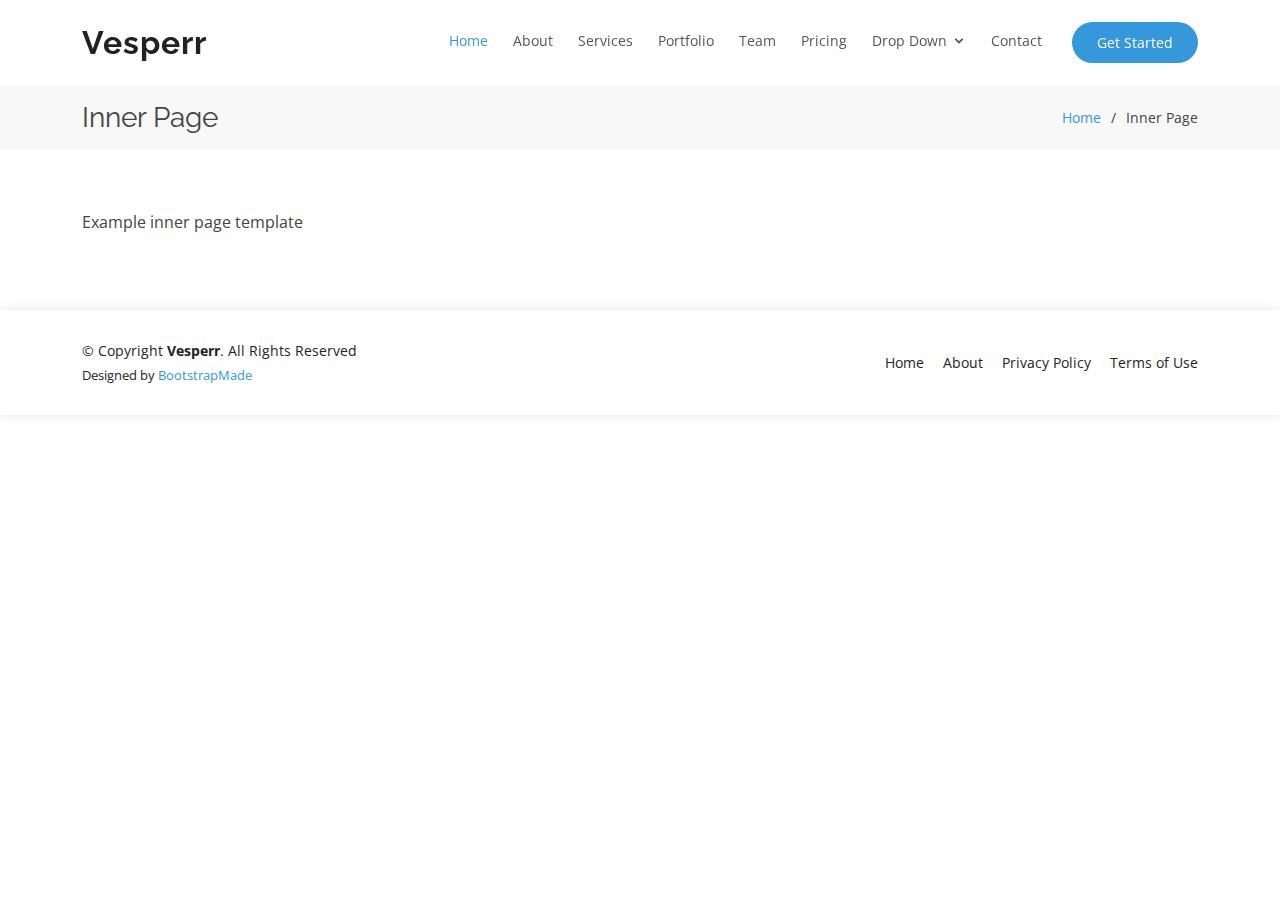
<file: inner-page.html>
<!DOCTYPE html>
<html lang="en">

<head>
  <meta charset="utf-8">
  <meta content="width=device-width, initial-scale=1.0" name="viewport">

  <title>Inner Page - Vesperr Bootstrap Template</title>
  <meta content="" name="description">
  <meta content="" name="keywords">

  <!-- Favicons -->
  <link href="assets/img/favicon.png" rel="icon">
  <link href="assets/img/apple-touch-icon.png" rel="apple-touch-icon">

  <!-- Google Fonts -->
  <link href="https://fonts.googleapis.com/css?family=Open+Sans:300,300i,400,400i,600,600i,700,700i|Raleway:300,300i,400,400i,500,500i,600,600i,700,700i|Poppins:300,300i,400,400i,500,500i,600,600i,700,700i" rel="stylesheet">

  <!-- Vendor CSS Files -->
  <link href="assets/vendor/bootstrap/css/bootstrap.min.css" rel="stylesheet">
  <link href="assets/vendor/icofont/icofont.min.css" rel="stylesheet">
  <link href="assets/vendor/remixicon/remixicon.css" rel="stylesheet">
  <link href="assets/vendor/boxicons/css/boxicons.min.css" rel="stylesheet">
  <link href="assets/vendor/owl.carousel/assets/owl.carousel.min.css" rel="stylesheet">
  <link href="assets/vendor/venobox/venobox.css" rel="stylesheet">
  <link href="assets/vendor/aos/aos.css" rel="stylesheet">

  <!-- Template Main CSS File -->
  <link href="assets/css/style.css" rel="stylesheet">

  <!-- =======================================================
  * Template Name: Vesperr - v3.0.2
  * Template URL: https://bootstrapmade.com/vesperr-free-bootstrap-template/
  * Author: BootstrapMade.com
  * License: https://bootstrapmade.com/license/
  ======================================================== -->
</head>

<body>

  <!-- ======= Header ======= -->
  <header id="header" class="fixed-top d-flex align-items-center">
    <div class="container d-flex align-items-center">

      <div class="logo mr-auto">
        <h1 class="text-light"><a href="index.html"><span>Vesperr</span></a></h1>
        <!-- Uncomment below if you prefer to use an image logo -->
        <!-- <a href="index.html"><img src="assets/img/logo.png" alt="" class="img-fluid"></a>-->
      </div>

      <nav class="nav-menu d-none d-lg-block">
        <ul>
          <li class="active"><a href="#index.html">Home</a></li>
          <li><a href="#about">About</a></li>
          <li><a href="#services">Services</a></li>
          <li><a href="#portfolio">Portfolio</a></li>
          <li><a href="#team">Team</a></li>
          <li><a href="#pricing">Pricing</a></li>
          <li class="drop-down"><a href="">Drop Down</a>
            <ul>
              <li><a href="#">Drop Down 1</a></li>
              <li class="drop-down"><a href="#">Drop Down 2</a>
                <ul>
                  <li><a href="#">Deep Drop Down 1</a></li>
                  <li><a href="#">Deep Drop Down 2</a></li>
                  <li><a href="#">Deep Drop Down 3</a></li>
                  <li><a href="#">Deep Drop Down 4</a></li>
                  <li><a href="#">Deep Drop Down 5</a></li>
                </ul>
              </li>
              <li><a href="#">Drop Down 3</a></li>
              <li><a href="#">Drop Down 4</a></li>
              <li><a href="#">Drop Down 5</a></li>
            </ul>
          </li>
          <li><a href="#contact">Contact</a></li>

          <li class="get-started"><a href="#about">Get Started</a></li>
        </ul>
      </nav><!-- .nav-menu -->

    </div>
  </header><!-- End Header -->

  <main id="main">

    <!-- ======= Breadcrumbs Section ======= -->
    <section class="breadcrumbs">
      <div class="container">

        <div class="d-flex justify-content-between align-items-center">
          <h2>Inner Page</h2>
          <ol>
            <li><a href="index.html">Home</a></li>
            <li>Inner Page</li>
          </ol>
        </div>

      </div>
    </section><!-- End Breadcrumbs Section -->

    <section class="inner-page">
      <div class="container">
        <p>
          Example inner page template
        </p>
      </div>
    </section>

  </main><!-- End #main -->

  <!-- ======= Footer ======= -->
  <footer id="footer">
    <div class="container">
      <div class="row d-flex align-items-center">
        <div class="col-lg-6 text-lg-left text-center">
          <div class="copyright">
            &copy; Copyright <strong>Vesperr</strong>. All Rights Reserved
          </div>
          <div class="credits">
            <!-- All the links in the footer should remain intact. -->
            <!-- You can delete the links only if you purchased the pro version. -->
            <!-- Licensing information: https://bootstrapmade.com/license/ -->
            <!-- Purchase the pro version with working PHP/AJAX contact form: https://bootstrapmade.com/vesperr-free-bootstrap-template/ -->
            Designed by <a href="https://bootstrapmade.com/">BootstrapMade</a>
          </div>
        </div>
        <div class="col-lg-6">
          <nav class="footer-links text-lg-right text-center pt-2 pt-lg-0">
            <a href="#intro" class="scrollto">Home</a>
            <a href="#about" class="scrollto">About</a>
            <a href="#">Privacy Policy</a>
            <a href="#">Terms of Use</a>
          </nav>
        </div>
      </div>
    </div>
  </footer><!-- End Footer -->

  <a href="#" class="back-to-top"><i class="icofont-simple-up"></i></a>

  <!-- Vendor JS Files -->
  <script src="assets/vendor/jquery/jquery.min.js"></script>
  <script src="assets/vendor/bootstrap/js/bootstrap.bundle.min.js"></script>
  <script src="assets/vendor/jquery.easing/jquery.easing.min.js"></script>
  <script src="assets/vendor/php-email-form/validate.js"></script>
  <script src="assets/vendor/waypoints/jquery.waypoints.min.js"></script>
  <script src="assets/vendor/counterup/counterup.min.js"></script>
  <script src="assets/vendor/owl.carousel/owl.carousel.min.js"></script>
  <script src="assets/vendor/isotope-layout/isotope.pkgd.min.js"></script>
  <script src="assets/vendor/venobox/venobox.min.js"></script>
  <script src="assets/vendor/aos/aos.js"></script>

  <!-- Template Main JS File -->
  <script src="assets/js/main.js"></script>

</body>

</html>
</file>
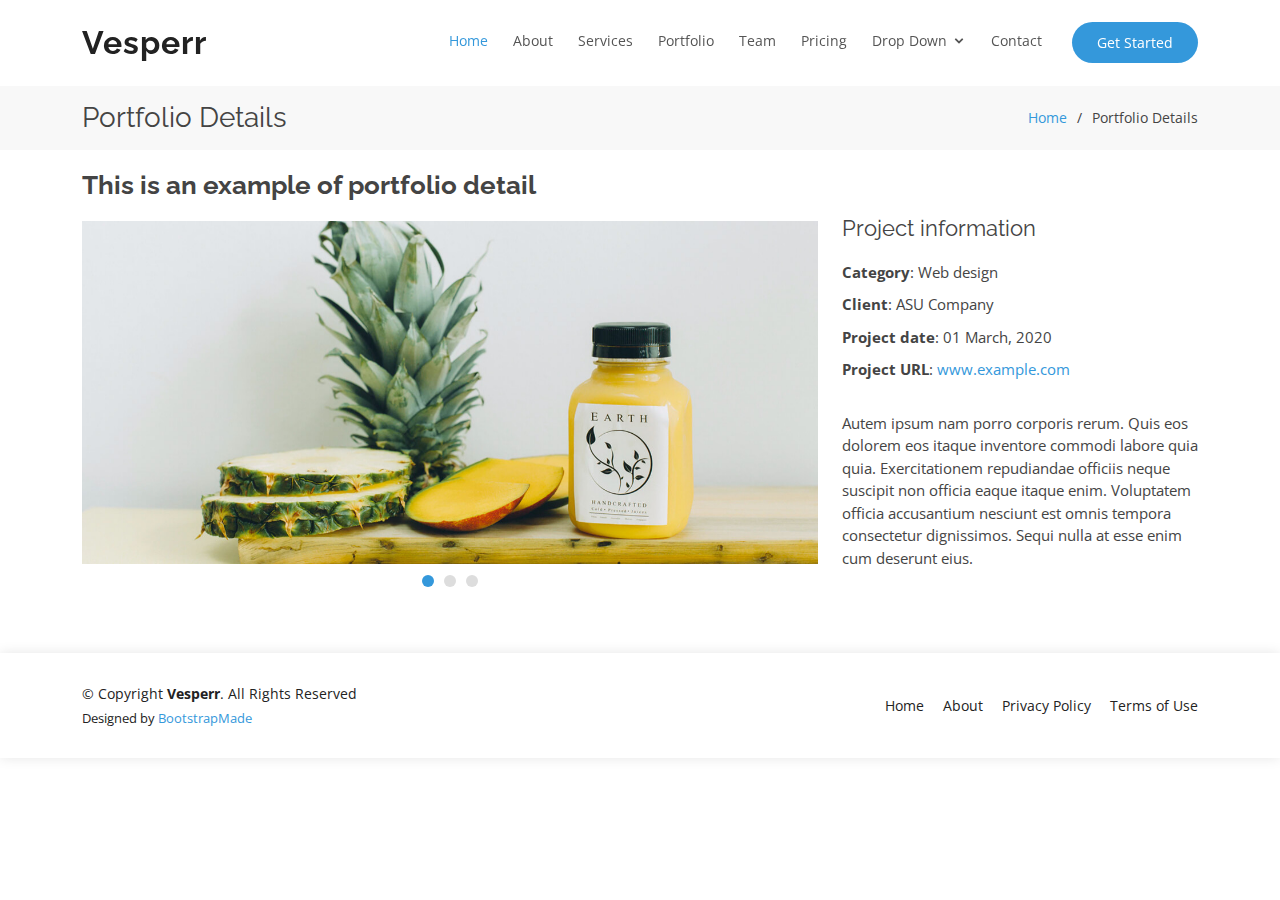
<file: portfolio-details.html>
<!DOCTYPE html>
<html lang="en">

<head>
  <meta charset="utf-8">
  <meta content="width=device-width, initial-scale=1.0" name="viewport">

  <title>Portfolio Details - Vesperr Bootstrap Template</title>
  <meta content="" name="description">
  <meta content="" name="keywords">

  <!-- Favicons -->
  <link href="assets/img/favicon.png" rel="icon">
  <link href="assets/img/apple-touch-icon.png" rel="apple-touch-icon">

  <!-- Google Fonts -->
  <link href="https://fonts.googleapis.com/css?family=Open+Sans:300,300i,400,400i,600,600i,700,700i|Raleway:300,300i,400,400i,500,500i,600,600i,700,700i|Poppins:300,300i,400,400i,500,500i,600,600i,700,700i" rel="stylesheet">

  <!-- Vendor CSS Files -->
  <link href="assets/vendor/bootstrap/css/bootstrap.min.css" rel="stylesheet">
  <link href="assets/vendor/icofont/icofont.min.css" rel="stylesheet">
  <link href="assets/vendor/remixicon/remixicon.css" rel="stylesheet">
  <link href="assets/vendor/boxicons/css/boxicons.min.css" rel="stylesheet">
  <link href="assets/vendor/owl.carousel/assets/owl.carousel.min.css" rel="stylesheet">
  <link href="assets/vendor/venobox/venobox.css" rel="stylesheet">
  <link href="assets/vendor/aos/aos.css" rel="stylesheet">

  <!-- Template Main CSS File -->
  <link href="assets/css/style.css" rel="stylesheet">

  <!-- =======================================================
  * Template Name: Vesperr - v3.0.2
  * Template URL: https://bootstrapmade.com/vesperr-free-bootstrap-template/
  * Author: BootstrapMade.com
  * License: https://bootstrapmade.com/license/
  ======================================================== -->
</head>

<body>

  <!-- ======= Header ======= -->
  <header id="header" class="fixed-top d-flex align-items-center">
    <div class="container d-flex align-items-center">

      <div class="logo mr-auto">
        <h1 class="text-light"><a href="index.html"><span>Vesperr</span></a></h1>
        <!-- Uncomment below if you prefer to use an image logo -->
        <!-- <a href="index.html"><img src="assets/img/logo.png" alt="" class="img-fluid"></a>-->
      </div>

      <nav class="nav-menu d-none d-lg-block">
        <ul>
          <li class="active"><a href="#index.html">Home</a></li>
          <li><a href="#about">About</a></li>
          <li><a href="#services">Services</a></li>
          <li><a href="#portfolio">Portfolio</a></li>
          <li><a href="#team">Team</a></li>
          <li><a href="#pricing">Pricing</a></li>
          <li class="drop-down"><a href="">Drop Down</a>
            <ul>
              <li><a href="#">Drop Down 1</a></li>
              <li class="drop-down"><a href="#">Drop Down 2</a>
                <ul>
                  <li><a href="#">Deep Drop Down 1</a></li>
                  <li><a href="#">Deep Drop Down 2</a></li>
                  <li><a href="#">Deep Drop Down 3</a></li>
                  <li><a href="#">Deep Drop Down 4</a></li>
                  <li><a href="#">Deep Drop Down 5</a></li>
                </ul>
              </li>
              <li><a href="#">Drop Down 3</a></li>
              <li><a href="#">Drop Down 4</a></li>
              <li><a href="#">Drop Down 5</a></li>
            </ul>
          </li>
          <li><a href="#contact">Contact</a></li>

          <li class="get-started"><a href="#about">Get Started</a></li>
        </ul>
      </nav><!-- .nav-menu -->

    </div>
  </header><!-- End Header -->

  <main id="main">

    <!-- ======= Breadcrumbs ======= -->
    <section id="breadcrumbs" class="breadcrumbs">
      <div class="container">

        <div class="d-flex justify-content-between align-items-center">
          <h2>Portfolio Details</h2>
          <ol>
            <li><a href="index.html">Home</a></li>
            <li>Portfolio Details</li>
          </ol>
        </div>

      </div>
    </section><!-- End Breadcrumbs -->

    <!-- ======= Portfolio Details Section ======= -->
    <section id="portfolio-details" class="portfolio-details">
      <div class="container">

        <div class="row">

          <div class="col-lg-8">
            <h2 class="portfolio-title">This is an example of portfolio detail</h2>
            <div class="owl-carousel portfolio-details-carousel">
              <img src="assets/img/portfolio/portfolio-details-1.jpg" class="img-fluid" alt="">
              <img src="assets/img/portfolio/portfolio-details-2.jpg" class="img-fluid" alt="">
              <img src="assets/img/portfolio/portfolio-details-3.jpg" class="img-fluid" alt="">
            </div>
          </div>

          <div class="col-lg-4 portfolio-info">
            <h3>Project information</h3>
            <ul>
              <li><strong>Category</strong>: Web design</li>
              <li><strong>Client</strong>: ASU Company</li>
              <li><strong>Project date</strong>: 01 March, 2020</li>
              <li><strong>Project URL</strong>: <a href="#">www.example.com</a></li>
            </ul>

            <p>
              Autem ipsum nam porro corporis rerum. Quis eos dolorem eos itaque inventore commodi labore quia quia. Exercitationem repudiandae officiis neque suscipit non officia eaque itaque enim. Voluptatem officia accusantium nesciunt est omnis tempora consectetur dignissimos. Sequi nulla at esse enim cum deserunt eius.
            </p>
          </div>

        </div>

      </div>
    </section><!-- End Portfolio Details Section -->

  </main><!-- End #main -->

  <!-- ======= Footer ======= -->
  <footer id="footer">
    <div class="container">
      <div class="row d-flex align-items-center">
        <div class="col-lg-6 text-lg-left text-center">
          <div class="copyright">
            &copy; Copyright <strong>Vesperr</strong>. All Rights Reserved
          </div>
          <div class="credits">
            <!-- All the links in the footer should remain intact. -->
            <!-- You can delete the links only if you purchased the pro version. -->
            <!-- Licensing information: https://bootstrapmade.com/license/ -->
            <!-- Purchase the pro version with working PHP/AJAX contact form: https://bootstrapmade.com/vesperr-free-bootstrap-template/ -->
            Designed by <a href="https://bootstrapmade.com/">BootstrapMade</a>
          </div>
        </div>
        <div class="col-lg-6">
          <nav class="footer-links text-lg-right text-center pt-2 pt-lg-0">
            <a href="#intro" class="scrollto">Home</a>
            <a href="#about" class="scrollto">About</a>
            <a href="#">Privacy Policy</a>
            <a href="#">Terms of Use</a>
          </nav>
        </div>
      </div>
    </div>
  </footer><!-- End Footer -->

  <a href="#" class="back-to-top"><i class="icofont-simple-up"></i></a>

  <!-- Vendor JS Files -->
  <script src="assets/vendor/jquery/jquery.min.js"></script>
  <script src="assets/vendor/bootstrap/js/bootstrap.bundle.min.js"></script>
  <script src="assets/vendor/jquery.easing/jquery.easing.min.js"></script>
  <script src="assets/vendor/php-email-form/validate.js"></script>
  <script src="assets/vendor/waypoints/jquery.waypoints.min.js"></script>
  <script src="assets/vendor/counterup/counterup.min.js"></script>
  <script src="assets/vendor/owl.carousel/owl.carousel.min.js"></script>
  <script src="assets/vendor/isotope-layout/isotope.pkgd.min.js"></script>
  <script src="assets/vendor/venobox/venobox.min.js"></script>
  <script src="assets/vendor/aos/aos.js"></script>

  <!-- Template Main JS File -->
  <script src="assets/js/main.js"></script>

</body>

</html>
</file>
<file: assets/vendor/venobox/venobox.css>
/* ------ venobox.css --------*/
.vbox-overlay *, .vbox-overlay *:before, .vbox-overlay *:after{
    -webkit-backface-visibility: hidden;
    -webkit-box-sizing:border-box;
    -moz-box-sizing:border-box;
    box-sizing:border-box;
}
.vbox-overlay * { 
    -webkit-backface-visibility: visible;
    backface-visibility: visible;
}
.vbox-overlay{
    display: -webkit-flex;
    display: flex;
    -webkit-flex-direction: column;
    flex-direction: column;
    -webkit-justify-content: center;
    justify-content: center;
    -webkit-align-items: center;
    align-items: center;
    position: fixed;
    left: 0;
    top: 0;
    bottom: 0;
    right: 0;
    z-index: 999999;
}

/* ----- navigation ----- */
.vbox-title{
    width: 100%;
    height: 40px;
    float: left;
    text-align: center;
    line-height: 28px;
    font-size: 12px;
    padding: 6px 50px;
    overflow: hidden;
    position: fixed;
    display: none;
    left: 0;
    z-index: 89;
}
.vbox-close{
    cursor: pointer;
    position: fixed;
    top: -1px;
    right: 0;
    width: 50px;
    height: 40px;
    padding: 6px;
    display: block;
    background-position:10px center;
    overflow: hidden;
    font-size: 24px;
    line-height: 1;
    text-align: center;
    z-index: 99;
}
.vbox-left{
    cursor: pointer;
    position: fixed;
    left: 0;
    height: 40px;
    overflow: hidden;
    line-height: 28px;
    font-size: 12px;
    z-index: 99;
    display: flex;
    align-items:center;
}
.vbox-num{
    display: inline-block;
    margin: 6px 0 6px 15px;
}
/* ----- Social share ----- */
.vbox-share{
    line-height: 28px;
    font-size: 12px;
    overflow: hidden;
    position: fixed;
    left: 0;
    z-index: 98;
    display: flex;
    align-items:center;
    justify-content: center;
    width: 100%;
    text-align: center;
}
.vbox-share svg{
    max-height: 28px;
    width: 28px;
    z-index: 10;
    margin-left: 12px;
    margin-top: 6px;
    margin-bottom: 6px;
    vertical-align: middle;
}


/* ----- navigation ARROWS ----- */
.vbox-next, .vbox-prev{
    position: fixed;
    top: 50%;
    margin-top: -15px;
    overflow: hidden;
    cursor: pointer;
    display: block;
    width: 45px;
    height: 45px;
    z-index: 99;
}
.vbox-next span, .vbox-prev span{
    position: relative;
    width: 20px;
    height: 20px;
    border: 2px solid transparent;
    border-top-color: #B6B6B6;
    border-right-color: #B6B6B6;
    text-indent: -100px;
    position: absolute;
    top: 8px;
    display: block;
}
.vbox-prev{
    left: 15px;
}
.vbox-next{
    right: 15px;
}
.vbox-prev span{
    left: 10px;
    -ms-transform: rotate(-135deg);
    -webkit-transform: rotate(-135deg);
    transform: rotate(-135deg);
}
.vbox-next span{
    -ms-transform: rotate(45deg);
    -webkit-transform: rotate(45deg);
    transform: rotate(45deg);
    right: 10px;
}
/* ------- inline window ------ */
.vbox-inline{
    width: 420px;
    height: 315px;
    height: 70vh;
    padding: 10px;
    background: #fff;
    margin: 0 auto;
    overflow: auto;
    text-align: left;
}
/* ------- Video & iFrames window ------ */
.venoframe{
    max-width: 100%;
    width: 100%;
    border: none;
    width: 100%;
    height: 260px;
    height: 70vh;
}
.venoframe.vbvid{
    height: 260px;
}
@media (min-width: 768px) {
    .venoframe, .vbox-inline{
        width: 90%;
        height: 360px;
        height: 70vh;
    }
    .venoframe.vbvid{
        width: 640px;
        height: 360px;
    }
}
@media (min-width: 992px) {
    .venoframe, .vbox-inline{
        max-width: 1200px;
        width: 80%;
        height: 540px;
        height: 70vh;
    }
    .venoframe.vbvid{
        width: 960px;
        height: 540px;
    }
}
/* 
Please do NOT edit this part! 
or at least read this note: http://i.imgur.com/7C0ws9e.gif
*/
.vbox-open{
    overflow: hidden;
}
.vbox-container{
    position: absolute;
    left: 0;
    right: 0;
    top: 0;
    bottom: 0;
    overflow-x: hidden;
    overflow-y: scroll;
    overflow-scrolling: touch;
    -webkit-overflow-scrolling: touch;
    z-index: 20;
    max-height: 100%;

}

.vbox-content{
    text-align: center;
    float: left;
    width: 100%;
    position: relative;
    overflow: hidden;
    padding: 20px 4%;
}
.vbox-container img{
    max-width: 100%;
    height: auto;
}
.vbox-figlio{
    box-shadow: 0 0 12px rgba(0,0,0,0.19), 0 6px 6px rgba(0,0,0,0.23);
    max-width: 100%;
    text-align: initial;
}
img.vbox-figlio{
    -webkit-user-select: none;
-khtml-user-select: none;
-moz-user-select: none;
-o-user-select: none;
user-select: none;
}
.vbox-content.swipe-left{
    margin-left: -200px !important;
}
.vbox-content.swipe-right{
    margin-left: 200px !important;
}
.vbox-animated{
    webkit-transition: margin 300ms ease-out;
    transition: margin 300ms ease-out;
}

/* ---------- preloader ----------
 * SPINKIT 
 * http://tobiasahlin.com/spinkit/
-------------------------------- */
.sk-double-bounce,.sk-rotating-plane{width:40px;height:40px;margin:40px auto}.sk-rotating-plane{background-color:#333;-webkit-animation:sk-rotatePlane 1.2s infinite ease-in-out;animation:sk-rotatePlane 1.2s infinite ease-in-out}@-webkit-keyframes sk-rotatePlane{0%{-webkit-transform:perspective(120px) rotateX(0) rotateY(0);transform:perspective(120px) rotateX(0) rotateY(0)}50%{-webkit-transform:perspective(120px) rotateX(-180.1deg) rotateY(0);transform:perspective(120px) rotateX(-180.1deg) rotateY(0)}100%{-webkit-transform:perspective(120px) rotateX(-180deg) rotateY(-179.9deg);transform:perspective(120px) rotateX(-180deg) rotateY(-179.9deg)}}@keyframes sk-rotatePlane{0%{-webkit-transform:perspective(120px) rotateX(0) rotateY(0);transform:perspective(120px) rotateX(0) rotateY(0)}50%{-webkit-transform:perspective(120px) rotateX(-180.1deg) rotateY(0);transform:perspective(120px) rotateX(-180.1deg) rotateY(0)}100%{-webkit-transform:perspective(120px) rotateX(-180deg) rotateY(-179.9deg);transform:perspective(120px) rotateX(-180deg) rotateY(-179.9deg)}}.sk-double-bounce{position:relative}.sk-double-bounce .sk-child{width:100%;height:100%;border-radius:50%;background-color:#333;opacity:.6;position:absolute;top:0;left:0;-webkit-animation:sk-doubleBounce 2s infinite ease-in-out;animation:sk-doubleBounce 2s infinite ease-in-out}.sk-chasing-dots .sk-child,.sk-spinner-pulse,.sk-three-bounce .sk-child{background-color:#333;border-radius:100%}.sk-double-bounce .sk-double-bounce2{-webkit-animation-delay:-1s;animation-delay:-1s}@-webkit-keyframes sk-doubleBounce{0%,100%{-webkit-transform:scale(0);transform:scale(0)}50%{-webkit-transform:scale(1);transform:scale(1)}}@keyframes sk-doubleBounce{0%,100%{-webkit-transform:scale(0);transform:scale(0)}50%{-webkit-transform:scale(1);transform:scale(1)}}.sk-wave{margin:40px auto;width:50px;height:40px;text-align:center;font-size:10px}.sk-wave .sk-rect{background-color:#333;height:100%;width:6px;display:inline-block;-webkit-animation:sk-waveStretchDelay 1.2s infinite ease-in-out;animation:sk-waveStretchDelay 1.2s infinite ease-in-out}.sk-wave .sk-rect1{-webkit-animation-delay:-1.2s;animation-delay:-1.2s}.sk-wave .sk-rect2{-webkit-animation-delay:-1.1s;animation-delay:-1.1s}.sk-wave .sk-rect3{-webkit-animation-delay:-1s;animation-delay:-1s}.sk-wave .sk-rect4{-webkit-animation-delay:-.9s;animation-delay:-.9s}.sk-wave .sk-rect5{-webkit-animation-delay:-.8s;animation-delay:-.8s}@-webkit-keyframes sk-waveStretchDelay{0%,100%,40%{-webkit-transform:scaleY(.4);transform:scaleY(.4)}20%{-webkit-transform:scaleY(1);transform:scaleY(1)}}@keyframes sk-waveStretchDelay{0%,100%,40%{-webkit-transform:scaleY(.4);transform:scaleY(.4)}20%{-webkit-transform:scaleY(1);transform:scaleY(1)}}.sk-wandering-cubes{margin:40px auto;width:40px;height:40px;position:relative}.sk-wandering-cubes .sk-cube{background-color:#333;width:10px;height:10px;position:absolute;top:0;left:0;-webkit-animation:sk-wanderingCube 1.8s ease-in-out -1.8s infinite both;animation:sk-wanderingCube 1.8s ease-in-out -1.8s infinite both}.sk-chasing-dots,.sk-spinner-pulse{width:40px;height:40px;margin:40px auto}.sk-wandering-cubes .sk-cube2{-webkit-animation-delay:-.9s;animation-delay:-.9s}@-webkit-keyframes sk-wanderingCube{0%{-webkit-transform:rotate(0);transform:rotate(0)}25%{-webkit-transform:translateX(30px) rotate(-90deg) scale(.5);transform:translateX(30px) rotate(-90deg) scale(.5)}50%{-webkit-transform:translateX(30px) translateY(30px) rotate(-179deg);transform:translateX(30px) translateY(30px) rotate(-179deg)}50.1%{-webkit-transform:translateX(30px) translateY(30px) rotate(-180deg);transform:translateX(30px) translateY(30px) rotate(-180deg)}75%{-webkit-transform:translateX(0) translateY(30px) rotate(-270deg) scale(.5);transform:translateX(0) translateY(30px) rotate(-270deg) scale(.5)}100%{-webkit-transform:rotate(-360deg);transform:rotate(-360deg)}}@keyframes sk-wanderingCube{0%{-webkit-transform:rotate(0);transform:rotate(0)}25%{-webkit-transform:translateX(30px) rotate(-90deg) scale(.5);transform:translateX(30px) rotate(-90deg) scale(.5)}50%{-webkit-transform:translateX(30px) translateY(30px) rotate(-179deg);transform:translateX(30px) translateY(30px) rotate(-179deg)}50.1%{-webkit-transform:translateX(30px) translateY(30px) rotate(-180deg);transform:translateX(30px) translateY(30px) rotate(-180deg)}75%{-webkit-transform:translateX(0) translateY(30px) rotate(-270deg) scale(.5);transform:translateX(0) translateY(30px) rotate(-270deg) scale(.5)}100%{-webkit-transform:rotate(-360deg);transform:rotate(-360deg)}}.sk-spinner-pulse{-webkit-animation:sk-pulseScaleOut 1s infinite ease-in-out;animation:sk-pulseScaleOut 1s infinite ease-in-out}@-webkit-keyframes sk-pulseScaleOut{0%{-webkit-transform:scale(0);transform:scale(0)}100%{-webkit-transform:scale(1);transform:scale(1);opacity:0}}@keyframes sk-pulseScaleOut{0%{-webkit-transform:scale(0);transform:scale(0)}100%{-webkit-transform:scale(1);transform:scale(1);opacity:0}}.sk-chasing-dots{position:relative;text-align:center;-webkit-animation:sk-chasingDotsRotate 2s infinite linear;animation:sk-chasingDotsRotate 2s infinite linear}.sk-chasing-dots .sk-child{width:60%;height:60%;display:inline-block;position:absolute;top:0;-webkit-animation:sk-chasingDotsBounce 2s infinite ease-in-out;animation:sk-chasingDotsBounce 2s infinite ease-in-out}.sk-chasing-dots .sk-dot2{top:auto;bottom:0;-webkit-animation-delay:-1s;animation-delay:-1s}@-webkit-keyframes sk-chasingDotsRotate{100%{-webkit-transform:rotate(360deg);transform:rotate(360deg)}}@keyframes sk-chasingDotsRotate{100%{-webkit-transform:rotate(360deg);transform:rotate(360deg)}}@-webkit-keyframes sk-chasingDotsBounce{0%,100%{-webkit-transform:scale(0);transform:scale(0)}50%{-webkit-transform:scale(1);transform:scale(1)}}@keyframes sk-chasingDotsBounce{0%,100%{-webkit-transform:scale(0);transform:scale(0)}50%{-webkit-transform:scale(1);transform:scale(1)}}.sk-three-bounce{margin:40px auto;width:80px;text-align:center}.sk-three-bounce .sk-child{width:20px;height:20px;display:inline-block;-webkit-animation:sk-three-bounce 1.4s ease-in-out 0s infinite both;animation:sk-three-bounce 1.4s ease-in-out 0s infinite both}.sk-circle .sk-child:before,.sk-fading-circle .sk-circle:before{display:block;border-radius:100%;content:'';background-color:#333}.sk-three-bounce .sk-bounce1{-webkit-animation-delay:-.32s;animation-delay:-.32s}.sk-three-bounce .sk-bounce2{-webkit-animation-delay:-.16s;animation-delay:-.16s}@-webkit-keyframes sk-three-bounce{0%,100%,80%{-webkit-transform:scale(0);transform:scale(0)}40%{-webkit-transform:scale(1);transform:scale(1)}}@keyframes sk-three-bounce{0%,100%,80%{-webkit-transform:scale(0);transform:scale(0)}40%{-webkit-transform:scale(1);transform:scale(1)}}.sk-circle{margin:40px auto;width:40px;height:40px;position:relative}.sk-circle .sk-child{width:100%;height:100%;position:absolute;left:0;top:0}.sk-circle .sk-child:before{margin:0 auto;width:15%;height:15%;-webkit-animation:sk-circleBounceDelay 1.2s infinite ease-in-out both;animation:sk-circleBounceDelay 1.2s infinite ease-in-out both}.sk-circle .sk-circle2{-webkit-transform:rotate(30deg);-ms-transform:rotate(30deg);transform:rotate(30deg)}.sk-circle .sk-circle3{-webkit-transform:rotate(60deg);-ms-transform:rotate(60deg);transform:rotate(60deg)}.sk-circle .sk-circle4{-webkit-transform:rotate(90deg);-ms-transform:rotate(90deg);transform:rotate(90deg)}.sk-circle .sk-circle5{-webkit-transform:rotate(120deg);-ms-transform:rotate(120deg);transform:rotate(120deg)}.sk-circle .sk-circle6{-webkit-transform:rotate(150deg);-ms-transform:rotate(150deg);transform:rotate(150deg)}.sk-circle .sk-circle7{-webkit-transform:rotate(180deg);-ms-transform:rotate(180deg);transform:rotate(180deg)}.sk-circle .sk-circle8{-webkit-transform:rotate(210deg);-ms-transform:rotate(210deg);transform:rotate(210deg)}.sk-circle .sk-circle9{-webkit-transform:rotate(240deg);-ms-transform:rotate(240deg);transform:rotate(240deg)}.sk-circle .sk-circle10{-webkit-transform:rotate(270deg);-ms-transform:rotate(270deg);transform:rotate(270deg)}.sk-circle .sk-circle11{-webkit-transform:rotate(300deg);-ms-transform:rotate(300deg);transform:rotate(300deg)}.sk-circle .sk-circle12{-webkit-transform:rotate(330deg);-ms-transform:rotate(330deg);transform:rotate(330deg)}.sk-circle .sk-circle2:before{-webkit-animation-delay:-1.1s;animation-delay:-1.1s}.sk-circle .sk-circle3:before{-webkit-animation-delay:-1s;animation-delay:-1s}.sk-circle .sk-circle4:before{-webkit-animation-delay:-.9s;animation-delay:-.9s}.sk-circle .sk-circle5:before{-webkit-animation-delay:-.8s;animation-delay:-.8s}.sk-circle .sk-circle6:before{-webkit-animation-delay:-.7s;animation-delay:-.7s}.sk-circle .sk-circle7:before{-webkit-animation-delay:-.6s;animation-delay:-.6s}.sk-circle .sk-circle8:before{-webkit-animation-delay:-.5s;animation-delay:-.5s}.sk-circle .sk-circle9:before{-webkit-animation-delay:-.4s;animation-delay:-.4s}.sk-circle .sk-circle10:before{-webkit-animation-delay:-.3s;animation-delay:-.3s}.sk-circle .sk-circle11:before{-webkit-animation-delay:-.2s;animation-delay:-.2s}.sk-circle .sk-circle12:before{-webkit-animation-delay:-.1s;animation-delay:-.1s}@-webkit-keyframes sk-circleBounceDelay{0%,100%,80%{-webkit-transform:scale(0);transform:scale(0)}40%{-webkit-transform:scale(1);transform:scale(1)}}@keyframes sk-circleBounceDelay{0%,100%,80%{-webkit-transform:scale(0);transform:scale(0)}40%{-webkit-transform:scale(1);transform:scale(1)}}.sk-cube-grid{width:40px;height:40px;margin:40px auto}.sk-cube-grid .sk-cube{width:33.33%;height:33.33%;background-color:#333;float:left;-webkit-animation:sk-cubeGridScaleDelay 1.3s infinite ease-in-out;animation:sk-cubeGridScaleDelay 1.3s infinite ease-in-out}.sk-cube-grid .sk-cube1{-webkit-animation-delay:.2s;animation-delay:.2s}.sk-cube-grid .sk-cube2{-webkit-animation-delay:.3s;animation-delay:.3s}.sk-cube-grid .sk-cube3{-webkit-animation-delay:.4s;animation-delay:.4s}.sk-cube-grid .sk-cube4{-webkit-animation-delay:.1s;animation-delay:.1s}.sk-cube-grid .sk-cube5{-webkit-animation-delay:.2s;animation-delay:.2s}.sk-cube-grid .sk-cube6{-webkit-animation-delay:.3s;animation-delay:.3s}.sk-cube-grid .sk-cube7{-webkit-animation-delay:0ms;animation-delay:0ms}.sk-cube-grid .sk-cube8{-webkit-animation-delay:.1s;animation-delay:.1s}.sk-cube-grid .sk-cube9{-webkit-animation-delay:.2s;animation-delay:.2s}@-webkit-keyframes sk-cubeGridScaleDelay{0%,100%,70%{-webkit-transform:scale3D(1,1,1);transform:scale3D(1,1,1)}35%{-webkit-transform:scale3D(0,0,1);transform:scale3D(0,0,1)}}@keyframes sk-cubeGridScaleDelay{0%,100%,70%{-webkit-transform:scale3D(1,1,1);transform:scale3D(1,1,1)}35%{-webkit-transform:scale3D(0,0,1);transform:scale3D(0,0,1)}}.sk-fading-circle{margin:40px auto;width:40px;height:40px;position:relative}.sk-fading-circle .sk-circle{width:100%;height:100%;position:absolute;left:0;top:0}.sk-fading-circle .sk-circle:before{margin:0 auto;width:15%;height:15%;-webkit-animation:sk-circleFadeDelay 1.2s infinite ease-in-out both;animation:sk-circleFadeDelay 1.2s infinite ease-in-out both}.sk-fading-circle .sk-circle2{-webkit-transform:rotate(30deg);-ms-transform:rotate(30deg);transform:rotate(30deg)}.sk-fading-circle .sk-circle3{-webkit-transform:rotate(60deg);-ms-transform:rotate(60deg);transform:rotate(60deg)}.sk-fading-circle .sk-circle4{-webkit-transform:rotate(90deg);-ms-transform:rotate(90deg);transform:rotate(90deg)}.sk-fading-circle .sk-circle5{-webkit-transform:rotate(120deg);-ms-transform:rotate(120deg);transform:rotate(120deg)}.sk-fading-circle .sk-circle6{-webkit-transform:rotate(150deg);-ms-transform:rotate(150deg);transform:rotate(150deg)}.sk-fading-circle .sk-circle7{-webkit-transform:rotate(180deg);-ms-transform:rotate(180deg);transform:rotate(180deg)}.sk-fading-circle .sk-circle8{-webkit-transform:rotate(210deg);-ms-transform:rotate(210deg);transform:rotate(210deg)}.sk-fading-circle .sk-circle9{-webkit-transform:rotate(240deg);-ms-transform:rotate(240deg);transform:rotate(240deg)}.sk-fading-circle .sk-circle10{-webkit-transform:rotate(270deg);-ms-transform:rotate(270deg);transform:rotate(270deg)}.sk-fading-circle .sk-circle11{-webkit-transform:rotate(300deg);-ms-transform:rotate(300deg);transform:rotate(300deg)}.sk-fading-circle .sk-circle12{-webkit-transform:rotate(330deg);-ms-transform:rotate(330deg);transform:rotate(330deg)}.sk-fading-circle .sk-circle2:before{-webkit-animation-delay:-1.1s;animation-delay:-1.1s}.sk-fading-circle .sk-circle3:before{-webkit-animation-delay:-1s;animation-delay:-1s}.sk-fading-circle .sk-circle4:before{-webkit-animation-delay:-.9s;animation-delay:-.9s}.sk-fading-circle .sk-circle5:before{-webkit-animation-delay:-.8s;animation-delay:-.8s}.sk-fading-circle .sk-circle6:before{-webkit-animation-delay:-.7s;animation-delay:-.7s}.sk-fading-circle .sk-circle7:before{-webkit-animation-delay:-.6s;animation-delay:-.6s}.sk-fading-circle .sk-circle8:before{-webkit-animation-delay:-.5s;animation-delay:-.5s}.sk-fading-circle .sk-circle9:before{-webkit-animation-delay:-.4s;animation-delay:-.4s}.sk-fading-circle .sk-circle10:before{-webkit-animation-delay:-.3s;animation-delay:-.3s}.sk-fading-circle .sk-circle11:before{-webkit-animation-delay:-.2s;animation-delay:-.2s}.sk-fading-circle .sk-circle12:before{-webkit-animation-delay:-.1s;animation-delay:-.1s}@-webkit-keyframes sk-circleFadeDelay{0%,100%,39%{opacity:0}40%{opacity:1}}@keyframes sk-circleFadeDelay{0%,100%,39%{opacity:0}40%{opacity:1}}.sk-folding-cube{margin:40px auto;width:40px;height:40px;position:relative;-webkit-transform:rotateZ(45deg);transform:rotateZ(45deg)}.sk-folding-cube .sk-cube{float:left;width:50%;height:50%;position:relative;-webkit-transform:scale(1.1);-ms-transform:scale(1.1);transform:scale(1.1)}.sk-folding-cube .sk-cube:before{content:'';position:absolute;top:0;left:0;width:100%;height:100%;background-color:#333;-webkit-animation:sk-foldCubeAngle 2.4s infinite linear both;animation:sk-foldCubeAngle 2.4s infinite linear both;-webkit-transform-origin:100% 100%;-ms-transform-origin:100% 100%;transform-origin:100% 100%}.sk-folding-cube .sk-cube2{-webkit-transform:scale(1.1) rotateZ(90deg);transform:scale(1.1) rotateZ(90deg)}.sk-folding-cube .sk-cube3{-webkit-transform:scale(1.1) rotateZ(180deg);transform:scale(1.1) rotateZ(180deg)}.sk-folding-cube .sk-cube4{-webkit-transform:scale(1.1) rotateZ(270deg);transform:scale(1.1) rotateZ(270deg)}.sk-folding-cube .sk-cube2:before{-webkit-animation-delay:.3s;animation-delay:.3s}.sk-folding-cube .sk-cube3:before{-webkit-animation-delay:.6s;animation-delay:.6s}.sk-folding-cube .sk-cube4:before{-webkit-animation-delay:.9s;animation-delay:.9s}@-webkit-keyframes sk-foldCubeAngle{0%,10%{-webkit-transform:perspective(140px) rotateX(-180deg);transform:perspective(140px) rotateX(-180deg);opacity:0}25%,75%{-webkit-transform:perspective(140px) rotateX(0);transform:perspective(140px) rotateX(0);opacity:1}100%,90%{-webkit-transform:perspective(140px) rotateY(180deg);transform:perspective(140px) rotateY(180deg);opacity:0}}@keyframes sk-foldCubeAngle{0%,10%{-webkit-transform:perspective(140px) rotateX(-180deg);transform:perspective(140px) rotateX(-180deg);opacity:0}25%,75%{-webkit-transform:perspective(140px) rotateX(0);transform:perspective(140px) rotateX(0);opacity:1}100%,90%{-webkit-transform:perspective(140px) rotateY(180deg);transform:perspective(140px) rotateY(180deg);opacity:0}}
</file>
<file: assets/css/style.css>
/**
* Template Name: Vesperr - v3.0.2
* Template URL: https://bootstrapmade.com/vesperr-free-bootstrap-template/
* Author: BootstrapMade.com
* License: https://bootstrapmade.com/license/
*/

/*--------------------------------------------------------------
# General
--------------------------------------------------------------*/
body {
  font-family: "Open Sans", sans-serif;
  color: #444444;
}

a {
  color: #3498db;
  text-decoration: none;
}

a:hover {
  color: #5faee3;
  text-decoration: none;
}

h1, h2, h3, h4, h5, h6 {
  font-family: "Raleway", sans-serif;
}

/*--------------------------------------------------------------
# Back to top button
--------------------------------------------------------------*/
.back-to-top {
  position: fixed;
  display: none;
  right: 15px;
  bottom: 15px;
  z-index: 99999;
}

.back-to-top i {
  display: flex;
  align-items: center;
  justify-content: center;
  font-size: 24px;
  width: 40px;
  height: 40px;
  border-radius: 4px;
  background: #3498db;
  color: #fff;
  transition: all 0.4s;
}

.back-to-top i:hover {
  background: #57aae1;
  color: #fff;
}

/*--------------------------------------------------------------
# Disable AOS delay on mobile
--------------------------------------------------------------*/
@media screen and (max-width: 768px) {
  [data-aos-delay] {
    transition-delay: 0 !important;
  }
}

/*--------------------------------------------------------------
# Header
--------------------------------------------------------------*/
#header {
  z-index: 997;
  transition: all 0.5s;
  padding: 22px 0;
}

#header.header-scrolled {
  box-shadow: 0px 2px 15px rgba(0, 0, 0, 0.1);
  padding: 15px 0;
  background: #fff;
}

#header .logo h1 {
  font-size: 32px;
  margin: 0;
  padding: 0;
  line-height: 1;
  font-weight: 700;
  letter-spacing: 1px;
}

#header .logo h1 a, #header .logo h1 a:hover {
  color: #222222;
  text-decoration: none;
}

#header .logo img {
  padding: 0;
  margin: 0;
  max-height: 40px;
}

@media (max-width: 768px) {
  #header {
    background: #fff;
  }
  #header .logo h1 {
    font-size: 28px;
  }
}

/*--------------------------------------------------------------
# Navigation Menu
--------------------------------------------------------------*/
/* Desktop Navigation */
.nav-menu, .nav-menu * {
  margin: 0;
  padding: 0;
  list-style: none;
}

.nav-menu > ul > li {
  position: relative;
  white-space: nowrap;
  float: left;
}

.nav-menu a {
  display: block;
  position: relative;
  color: #555555;
  padding: 8px 0 12px 25px;
  transition: 0.3s;
  font-size: 14px;
  font-family: "Open Sans", sans-serif;
}

.nav-menu a:hover, .nav-menu .active > a, .nav-menu li:hover > a {
  color: #3498db;
  text-decoration: none;
}

.nav-menu .get-started a {
  background: #3498db;
  color: #fff;
  border-radius: 50px;
  margin: 0 0 0 30px;
  padding: 10px 25px;
}

.nav-menu .get-started a:hover {
  background: #57aae1;
  color: #fff;
}

.nav-menu .drop-down ul {
  display: block;
  position: absolute;
  left: 25px;
  top: calc(100% + 30px);
  z-index: 99;
  opacity: 0;
  visibility: hidden;
  padding: 10px 0;
  background: #fff;
  box-shadow: 0px 0px 30px rgba(127, 137, 161, 0.25);
  transition: ease all 0.3s;
  border-radius: 5px;
}

.nav-menu .drop-down:hover > ul {
  opacity: 1;
  top: 100%;
  visibility: visible;
}

.nav-menu .drop-down li {
  min-width: 180px;
  position: relative;
}

.nav-menu .drop-down ul a {
  padding: 10px 20px;
  font-size: 14px;
  text-transform: none;
  color: #222222;
}

.nav-menu .drop-down ul a:hover, .nav-menu .drop-down ul .active > a, .nav-menu .drop-down ul li:hover > a {
  color: #3498db;
}

.nav-menu .drop-down > a:after {
  content: "\ea99";
  font-family: IcoFont;
  padding-left: 5px;
}

.nav-menu .drop-down .drop-down ul {
  top: 0;
  left: calc(100% - 30px);
}

.nav-menu .drop-down .drop-down:hover > ul {
  opacity: 1;
  top: 0;
  left: 100%;
}

.nav-menu .drop-down .drop-down > a {
  padding-right: 35px;
}

.nav-menu .drop-down .drop-down > a:after {
  content: "\eaa0";
  font-family: IcoFont;
  position: absolute;
  right: 15px;
}

@media (max-width: 1366px) {
  .nav-menu .drop-down .drop-down ul {
    left: -90%;
  }
  .nav-menu .drop-down .drop-down:hover > ul {
    left: -100%;
  }
  .nav-menu .drop-down .drop-down > a:after {
    content: "\ea9d";
  }
}

/* Mobile Navigation */
.mobile-nav-toggle {
  position: fixed;
  right: 15px;
  top: 15px;
  z-index: 9998;
  border: 0;
  background: none;
  font-size: 24px;
  transition: all 0.4s;
  outline: none !important;
  line-height: 1;
  cursor: pointer;
  text-align: right;
}

.mobile-nav-toggle i {
  color: #222222;
}

.mobile-nav {
  position: fixed;
  top: 55px;
  right: 15px;
  bottom: 15px;
  left: 15px;
  z-index: 9999;
  overflow-y: auto;
  background: #fff;
  transition: ease-in-out 0.2s;
  opacity: 0;
  visibility: hidden;
  border-radius: 10px;
  padding: 10px 0;
}

.mobile-nav * {
  margin: 0;
  padding: 0;
  list-style: none;
}

.mobile-nav a {
  display: block;
  position: relative;
  color: #222222;
  padding: 10px 20px;
  font-weight: 500;
  outline: none;
}

.mobile-nav a:hover, .mobile-nav .active > a, .mobile-nav li:hover > a {
  color: #3498db;
  text-decoration: none;
}

.mobile-nav .get-started {
  text-align: center;
  margin-top: 10px;
}

.mobile-nav .get-started a {
  background: #3498db;
  color: #fff;
  border-radius: 50px;
  margin: 0 15px;
  padding: 10px 30px;
  display: inline-block;
}

.mobile-nav .get-started a:hover {
  background: #57aae1;
  color: #fff;
}

.mobile-nav .drop-down > a:after {
  content: "\ea99";
  font-family: IcoFont;
  padding-left: 10px;
  position: absolute;
  right: 15px;
}

.mobile-nav .active.drop-down > a:after {
  content: "\eaa1";
}

.mobile-nav .drop-down > a {
  padding-right: 35px;
}

.mobile-nav .drop-down ul {
  display: none;
  overflow: hidden;
}

.mobile-nav .drop-down li {
  padding-left: 20px;
}

.mobile-nav-overly {
  width: 100%;
  height: 100%;
  z-index: 9997;
  top: 0;
  left: 0;
  position: fixed;
  background: rgba(9, 9, 9, 0.6);
  overflow: hidden;
  display: none;
  transition: ease-in-out 0.2s;
}

.mobile-nav-active {
  overflow: hidden;
}

.mobile-nav-active .mobile-nav {
  opacity: 1;
  visibility: visible;
}

.mobile-nav-active .mobile-nav-toggle i {
  color: #fff;
}

/*--------------------------------------------------------------
# Hero Section
--------------------------------------------------------------*/
#hero {
  width: 100%;
  height: 70vh;
  margin-top: 70px;
}

#hero h1 {
  margin: 0 0 10px 0;
  font-size: 48px;
  font-weight: 700;
  line-height: 56px;
  color: black;
}

#hero h2 {
  color: #484848;
  margin-bottom: 50px;
  font-size: 24px;
}

#hero .btn-get-started {
  font-family: "Raleway", sans-serif;
  font-weight: 500;
  font-size: 16px;
  letter-spacing: 1px;
  display: inline-block;
  padding: 10px 30px;
  border-radius: 50px;
  transition: 0.5s;
  color: #3498db;
  border: 2px solid #3498db;
}

#hero .btn-get-started:hover {
  background: #3498db;
  color: #fff;
}

#hero .animated {
  animation: up-down 2s ease-in-out infinite alternate-reverse both;
}

@media (min-width: 1024px) {
  #hero {
    background-attachment: fixed;
  }
}

@media (max-width: 991px) {
  #hero {
    height: 100vh;
  }
  #hero .animated {
    -webkit-animation: none;
    animation: none;
  }
  #hero .hero-img {
    text-align: center;
  }
  #hero .hero-img img {
    width: 50%;
  }
}

@media (max-width: 768px) {
  #hero {
    margin-top: 20px;
  }
  #hero h1 {
    font-size: 28px;
    line-height: 36px;
  }
  #hero h2 {
    font-size: 18px;
    line-height: 24px;
    margin-bottom: 30px;
  }
  #hero .hero-img img {
    width: 70%;
  }
}

@media (max-width: 575px) {
  #hero .hero-img img {
    width: 80%;
  }
}

@-webkit-keyframes up-down {
  0% {
    transform: translateY(10px);
  }
  100% {
    transform: translateY(-10px);
  }
}

@keyframes up-down {
  0% {
    transform: translateY(10px);
  }
  100% {
    transform: translateY(-10px);
  }
}

/*--------------------------------------------------------------
# Sections General
--------------------------------------------------------------*/
section {
  padding: 60px 0;
  overflow: hidden;
}

.section-bg {
  background-color: #f7fbfe;
}

.section-title {
  text-align: center;
  padding-bottom: 30px;
}

.section-title h2 {
  font-size: 32px;
  font-weight: bold;
  text-transform: uppercase;
  position: relative;
  color: #222222;
}

.section-title h2::before, .section-title h2::after {
  content: '';
  width: 50px;
  height: 2px;
  background: #3498db;
  display: inline-block;
}

.section-title h2::before {
  margin: 0 15px 10px 0;
}

.section-title h2::after {
  margin: 0 0 10px 15px;
}

.section-title p {
  margin: 15px 0 0 0;
}

/*--------------------------------------------------------------
# Clients
--------------------------------------------------------------*/
.clients {
  background: #f3f9fd;
  padding: 10px 0;
  text-align: center;
}

.clients .col-lg-2 {
  display: flex;
  align-items: center;
  justify-content: center;
}

.clients img {
  width: 50%;
  -webkit-filter: grayscale(100);
  filter: grayscale(100);
  transition: all 0.4s ease-in-out;
  display: inline-block;
  padding: 10px 0;
}

.clients img:hover {
  -webkit-filter: none;
  filter: none;
  transform: scale(1.1);
}

@media (max-width: 768px) {
  .clients img {
    width: 40%;
  }
}

@media (max-width: 575px) {
  .clients img {
    width: 30%;
  }
}

/*--------------------------------------------------------------
# About Us
--------------------------------------------------------------*/
.about .content h3 {
  font-weight: 600;
  font-size: 26px;
}

.about .content ul {
  list-style: none;
  padding: 0;
}

.about .content ul li {
  padding-left: 28px;
  position: relative;
}

.about .content ul li + li {
  margin-top: 10px;
}

.about .content ul i {
  position: absolute;
  left: 0;
  top: 2px;
  font-size: 20px;
  color: #3498db;
  line-height: 1;
}

.about .content p:last-child {
  margin-bottom: 0;
}

.about .content .btn-learn-more {
  font-family: "Raleway", sans-serif;
  font-weight: 600;
  font-size: 14px;
  letter-spacing: 1px;
  display: inline-block;
  padding: 12px 32px;
  border-radius: 50px;
  transition: 0.3s;
  line-height: 1;
  color: #3498db;
  -webkit-animation-delay: 0.8s;
  animation-delay: 0.8s;
  margin-top: 6px;
  border: 2px solid #3498db;
}

.about .content .btn-learn-more:hover {
  background: #3498db;
  color: #fff;
  text-decoration: none;
}

/*--------------------------------------------------------------
# Counts
--------------------------------------------------------------*/
.counts {
  padding-top: 0;
}

.counts .content {
  padding: 0;
}

.counts .content h3 {
  font-weight: 700;
  font-size: 34px;
  color: #222222;
}

.counts .content p {
  margin-bottom: 0;
}

.counts .content .count-box {
  padding: 20px 0;
  width: 100%;
}

.counts .content .count-box i {
  display: block;
  font-size: 36px;
  color: #3498db;
  float: left;
}

.counts .content .count-box span {
  font-size: 36px;
  line-height: 30px;
  display: block;
  font-weight: 700;
  color: #222222;
  margin-left: 50px;
}

.counts .content .count-box p {
  padding: 15px 0 0 0;
  margin: 0 0 0 50px;
  font-family: "Raleway", sans-serif;
  font-size: 14px;
  color: #484848;
}

.counts .content .count-box a {
  font-weight: 600;
  display: block;
  margin-top: 20px;
  color: #484848;
  font-size: 15px;
  font-family: "Poppins", sans-serif;
  transition: ease-in-out 0.3s;
}

.counts .content .count-box a:hover {
  color: #6f6f6f;
}

@media (max-width: 1024px) {
  .counts .image {
    text-align: center;
  }
  .counts .image img {
    max-width: 70%;
  }
}

@media (max-width: 667px) {
  .counts .image img {
    max-width: 100%;
  }
}

/*--------------------------------------------------------------
# Services
--------------------------------------------------------------*/
.services .icon-box {
  padding: 30px;
  position: relative;
  overflow: hidden;
  background: #fff;
  box-shadow: 0 0 29px 0 rgba(68, 88, 144, 0.12);
  transition: all 0.3s ease-in-out;
  border-radius: 8px;
  z-index: 1;
}

.services .icon-box::before {
  content: '';
  position: absolute;
  background: #e1f0fa;
  right: -60px;
  top: -40px;
  width: 100px;
  height: 100px;
  border-radius: 50px;
  transition: all 0.3s;
  z-index: -1;
}

.services .icon-box:hover::before {
  background: #3498db;
  right: 0;
  top: 0;
  width: 100%;
  height: 100%;
  border-radius: 0px;
}

.services .icon {
  margin: 0 auto 20px auto;
  padding-top: 10px;
  display: inline-block;
  text-align: center;
  border-radius: 50%;
  width: 60px;
  height: 60px;
  background: #3498db;
  transition: all 0.3s ease-in-out;
}

.services .icon i {
  font-size: 36px;
  line-height: 1;
  color: #fff;
}

.services .title {
  font-weight: 700;
  margin-bottom: 15px;
  font-size: 18px;
}

.services .title a {
  color: #111;
}

.services .description {
  font-size: 15px;
  line-height: 28px;
  margin-bottom: 0;
}

.services .icon-box:hover .title a, .services .icon-box:hover .description {
  color: #fff;
}

.services .icon-box:hover .icon {
  background: #fff;
}

.services .icon-box:hover .icon i {
  color: #3498db;
}

/*--------------------------------------------------------------
# More Services
--------------------------------------------------------------*/
.more-services {
  padding-top: 20px;
}

.more-services .card {
  border: 0;
  padding: 160px 20px 20px 20px;
  position: relative;
  width: 100%;
  background-size: cover;
  background-repeat: no-repeat;
  background-position: center center;
}

.more-services .card-body {
  z-index: 10;
  background: rgba(255, 255, 255, 0.9);
  padding: 15px 30px;
  box-shadow: 0px 2px 15px rgba(0, 0, 0, 0.1);
  transition: 0.3s;
  transition: ease-in-out 0.4s;
  border-radius: 5px;
}

.more-services .card-title {
  font-weight: 700;
  text-align: center;
  margin-bottom: 15px;
}

.more-services .card-title a {
  color: #222222;
}

.more-services .card-text {
  color: #5e5e5e;
}

.more-services .read-more a {
  color: #777777;
  text-transform: uppercase;
  font-weight: 600;
  font-size: 12px;
  transition: 0.4s;
}

.more-services .read-more a:hover {
  text-decoration: underline;
}

.more-services .card:hover .card-body {
  background: #3498db;
}

.more-services .card:hover .read-more a, .more-services .card:hover .card-title, .more-services .card:hover .card-title a, .more-services .card:hover .card-text {
  color: #fff;
}

/*--------------------------------------------------------------
# Features
--------------------------------------------------------------*/
.features .icon-box {
  display: flex;
  align-items: center;
  padding: 20px;
  background: #f6f6f6;
  transition: ease-in-out 0.3s;
}

.features .icon-box i {
  font-size: 32px;
  padding-right: 10px;
  line-height: 1;
}

.features .icon-box h3 {
  font-weight: 700;
  margin: 0;
  padding: 0;
  line-height: 1;
  font-size: 16px;
}

.features .icon-box h3 a {
  color: #222222;
  transition: ease-in-out 0.3s;
}

.features .icon-box h3 a:hover {
  color: #3498db;
}

.features .icon-box:hover {
  background: #eef7fc;
}

/*--------------------------------------------------------------
# Testimonials
--------------------------------------------------------------*/
.testimonials .testimonial-wrap {
  padding-left: 50px;
}

.testimonials .testimonial-item {
  box-sizing: content-box;
  padding: 30px 30px 30px 60px;
  margin: 30px 15px;
  min-height: 200px;
  box-shadow: 0px 2px 12px rgba(0, 0, 0, 0.08);
  position: relative;
  background: #fff;
}

.testimonials .testimonial-item .testimonial-img {
  width: 90px;
  border-radius: 10px;
  border: 6px solid #fff;
  position: absolute;
  left: -45px;
}

.testimonials .testimonial-item h3 {
  font-size: 18px;
  font-weight: bold;
  margin: 10px 0 5px 0;
  color: #111;
}

.testimonials .testimonial-item h4 {
  font-size: 14px;
  color: #999;
  margin: 0;
}

.testimonials .testimonial-item .quote-icon-left, .testimonials .testimonial-item .quote-icon-right {
  color: #e1f0fa;
  font-size: 26px;
}

.testimonials .testimonial-item .quote-icon-left {
  display: inline-block;
  left: -5px;
  position: relative;
}

.testimonials .testimonial-item .quote-icon-right {
  display: inline-block;
  right: -5px;
  position: relative;
  top: 10px;
}

.testimonials .testimonial-item p {
  font-style: italic;
  margin: 15px auto 15px auto;
}

.testimonials .owl-nav, .testimonials .owl-dots {
  margin-top: 5px;
  text-align: center;
}

.testimonials .owl-dot {
  display: inline-block;
  margin: 0 5px;
  width: 12px;
  height: 12px;
  border-radius: 50%;
  background-color: #ddd !important;
}

.testimonials .owl-dot.active {
  background-color: #3498db !important;
}

@media (max-width: 767px) {
  .testimonials .testimonial-wrap {
    padding-left: 0;
  }
  .testimonials .testimonial-item {
    padding: 30px;
    margin: 15px;
  }
  .testimonials .testimonial-item .testimonial-img {
    position: static;
    left: auto;
  }
}

/*--------------------------------------------------------------
# Portfolio
--------------------------------------------------------------*/
.portfolio .portfolio-item {
  margin-bottom: 30px;
}

.portfolio #portfolio-flters {
  padding: 0;
  margin: 0 auto 20px auto;
  list-style: none;
  text-align: center;
}

.portfolio #portfolio-flters li {
  cursor: pointer;
  display: inline-block;
  padding: 8px 15px 10px 15px;
  font-size: 14px;
  font-weight: 600;
  line-height: 1;
  text-transform: uppercase;
  color: #222222;
  margin-bottom: 5px;
  transition: all 0.3s ease-in-out;
  border-radius: 3px;
}

.portfolio #portfolio-flters li:hover, .portfolio #portfolio-flters li.filter-active {
  color: #fff;
  background: #3498db;
}

.portfolio #portfolio-flters li:last-child {
  margin-right: 0;
}

.portfolio .portfolio-wrap {
  transition: 0.3s;
  position: relative;
  overflow: hidden;
  z-index: 1;
  background: rgba(34, 34, 34, 0.6);
}

.portfolio .portfolio-wrap::before {
  content: "";
  background: rgba(34, 34, 34, 0.6);
  position: absolute;
  left: 0;
  right: 0;
  top: 0;
  bottom: 0;
  transition: all ease-in-out 0.3s;
  z-index: 2;
  opacity: 0;
}

.portfolio .portfolio-wrap img {
  transition: all ease-in-out 0.3s;
}

.portfolio .portfolio-wrap .portfolio-info {
  opacity: 0;
  position: absolute;
  top: 0;
  left: 0;
  right: 0;
  bottom: 0;
  z-index: 3;
  transition: all ease-in-out 0.3s;
  display: flex;
  flex-direction: column;
  justify-content: flex-end;
  align-items: flex-start;
  padding: 20px;
}

.portfolio .portfolio-wrap .portfolio-info h4 {
  font-size: 20px;
  color: #fff;
  font-weight: 600;
}

.portfolio .portfolio-wrap .portfolio-info p {
  color: rgba(255, 255, 255, 0.7);
  font-size: 14px;
  text-transform: uppercase;
  padding: 0;
  margin: 0;
  font-style: italic;
}

.portfolio .portfolio-wrap .portfolio-links {
  text-align: center;
  z-index: 4;
}

.portfolio .portfolio-wrap .portfolio-links a {
  color: #fff;
  margin: 0 5px 0 0;
  font-size: 28px;
  display: inline-block;
  transition: 0.3s;
}

.portfolio .portfolio-wrap .portfolio-links a:hover {
  color: #3498db;
}

.portfolio .portfolio-wrap:hover::before {
  opacity: 1;
}

.portfolio .portfolio-wrap:hover img {
  transform: scale(1.2);
}

.portfolio .portfolio-wrap:hover .portfolio-info {
  opacity: 1;
}

/*--------------------------------------------------------------
# Team
--------------------------------------------------------------*/
.team .member {
  margin-bottom: 20px;
  overflow: hidden;
  text-align: center;
  border-radius: 5px;
  background: #fff;
  box-shadow: 0px 2px 15px rgba(0, 0, 0, 0.1);
}

.team .member .member-img {
  position: relative;
  overflow: hidden;
}

.team .member .social {
  position: absolute;
  left: 0;
  bottom: 0;
  right: 0;
  height: 40px;
  opacity: 0;
  transition: ease-in-out 0.3s;
  text-align: center;
  background: rgba(255, 255, 255, 0.85);
}

.team .member .social a {
  transition: color 0.3s;
  color: #222222;
  margin: 0 10px;
  padding-top: 8px;
  display: inline-block;
}

.team .member .social a:hover {
  color: #3498db;
}

.team .member .social i {
  font-size: 18px;
  margin: 0 2px;
}

.team .member .member-info {
  padding: 25px 15px;
}

.team .member .member-info h4 {
  font-weight: 700;
  margin-bottom: 5px;
  font-size: 18px;
  color: #222222;
}

.team .member .member-info span {
  display: block;
  font-size: 13px;
  font-weight: 400;
  color: #aaaaaa;
}

.team .member .member-info p {
  font-style: italic;
  font-size: 14px;
  line-height: 26px;
  color: #777777;
}

.team .member:hover .social {
  opacity: 1;
}

/*--------------------------------------------------------------
# Pricing
--------------------------------------------------------------*/
.pricing .box {
  padding: 20px;
  background: #f9f9f9;
  text-align: center;
  border-radius: 8px;
  position: relative;
  overflow: hidden;
  border: 2px solid #f9f9f9;
}

.pricing .box h3 {
  font-weight: 400;
  padding: 15px;
  margin-top: 15px;
  font-size: 18px;
  font-weight: 600;
  color: #222222;
}

.pricing .box h4 {
  font-size: 42px;
  color: #3498db;
  font-weight: 500;
  font-family: "Open Sans", sans-serif;
  margin-bottom: 20px;
}

.pricing .box h4 sup {
  font-size: 20px;
  top: -15px;
  left: -3px;
}

.pricing .box h4 span {
  color: #bababa;
  font-size: 16px;
  font-weight: 300;
}

.pricing .box ul {
  padding: 0;
  list-style: none;
  color: #222222;
  text-align: center;
  line-height: 20px;
  font-size: 14px;
}

.pricing .box ul li {
  padding-bottom: 16px;
}

.pricing .box ul i {
  color: #3498db;
  font-size: 18px;
  padding-right: 4px;
}

.pricing .box ul .na {
  color: #ccc;
  text-decoration: line-through;
}

.pricing .box .btn-wrap {
  padding: 15px;
  text-align: center;
}

.pricing .box .btn-buy {
  display: inline-block;
  padding: 10px 40px 12px 40px;
  border-radius: 50px;
  border: 2px solid #3498db;
  color: #3498db;
  font-size: 14px;
  font-weight: 400;
  font-family: "Raleway", sans-serif;
  font-weight: 600;
  transition: 0.3s;
}

.pricing .box .btn-buy:hover {
  background: #3498db;
  color: #fff;
}

.pricing .recommended {
  border-color: #3498db;
}

.pricing .recommended .btn-buy {
  background: #3498db;
  color: #fff;
}

.pricing .recommended .btn-buy:hover {
  background: #2383c4;
  border-color: #2383c4;
}

/*--------------------------------------------------------------
# F.A.Q
--------------------------------------------------------------*/
.faq .faq-item {
  margin: 20px 0;
  padding: 20px 0;
  border-bottom: 1px solid #eeeeee;
}

.faq .faq-item i {
  color: #8bc4ea;
  font-size: 24px;
  float: left;
  line-height: 0;
  padding: 13px 0 0 0;
  margin: 0;
}

.faq .faq-item h4 {
  font-size: 16px;
  line-height: 26px;
  font-weight: 500;
  margin: 0 0 10px 32px;
  font-family: "Poppins", sans-serif;
}

.faq .faq-item p {
  font-size: 15px;
}

/*--------------------------------------------------------------
# Contact
--------------------------------------------------------------*/
.contact .contact-about h3 {
  font-size: 28px;
  margin: 0 0 10px 0;
  padding: 0;
  line-height: 1;
  font-weight: 700;
  letter-spacing: 1px;
  color: #222222;
}

.contact .contact-about p {
  font-size: 14px;
  line-height: 24px;
  font-family: "Raleway", sans-serif;
  color: #888;
}

.contact .social-links {
  padding-bottom: 20px;
}

.contact .social-links a {
  font-size: 18px;
  display: inline-block;
  background: #fff;
  color: #3498db;
  line-height: 1;
  padding: 8px 0;
  margin-right: 4px;
  border-radius: 50%;
  text-align: center;
  width: 36px;
  height: 36px;
  transition: 0.3s;
  border: 1px solid #3498db;
}

.contact .social-links a:hover {
  background: #3498db;
  color: #fff;
}

.contact .info {
  color: #444444;
}

.contact .info i {
  font-size: 32px;
  color: #3498db;
  float: left;
  line-height: 1;
}

.contact .info p {
  padding: 0 0 10px 42px;
  line-height: 28px;
  font-size: 14px;
}

.contact .php-email-form .validate {
  display: none;
  color: red;
  margin: 0 0 15px 0;
  font-weight: 400;
  font-size: 13px;
}

.contact .php-email-form .error-message {
  display: none;
  color: #fff;
  background: #ed3c0d;
  text-align: left;
  padding: 15px;
  font-weight: 600;
}

.contact .php-email-form .error-message br + br {
  margin-top: 25px;
}

.contact .php-email-form .sent-message {
  display: none;
  color: #fff;
  background: #18d26e;
  text-align: center;
  padding: 15px;
  font-weight: 600;
}

.contact .php-email-form .loading {
  display: none;
  background: #fff;
  text-align: center;
  padding: 15px;
}

.contact .php-email-form .loading:before {
  content: "";
  display: inline-block;
  border-radius: 50%;
  width: 24px;
  height: 24px;
  margin: 0 10px -6px 0;
  border: 3px solid #18d26e;
  border-top-color: #eee;
  -webkit-animation: animate-loading 1s linear infinite;
  animation: animate-loading 1s linear infinite;
}

.contact .php-email-form .form-group {
  margin-bottom: 20px;
}

.contact .php-email-form input, .contact .php-email-form textarea {
  border-radius: 0;
  box-shadow: none;
  font-size: 14px;
  padding: 10px 15px;
}

.contact .php-email-form input:focus, .contact .php-email-form textarea:focus {
  border-color: #3498db;
}

.contact .php-email-form button[type="submit"] {
  background: #3498db;
  border: 0;
  padding: 10px 24px;
  color: #fff;
  transition: 0.4s;
  border-radius: 50px;
}

.contact .php-email-form button[type="submit"]:hover {
  background: #2383c4;
}

@-webkit-keyframes animate-loading {
  0% {
    transform: rotate(0deg);
  }
  100% {
    transform: rotate(360deg);
  }
}

@keyframes animate-loading {
  0% {
    transform: rotate(0deg);
  }
  100% {
    transform: rotate(360deg);
  }
}

/*--------------------------------------------------------------
# Breadcrumbs
--------------------------------------------------------------*/
.breadcrumbs {
  padding: 15px 0;
  background: #f8f8f8;
  min-height: 40px;
  margin-top: 86px;
}

@media (max-width: 992px) {
  .breadcrumbs {
    margin-top: 72px;
  }
}

.breadcrumbs h2 {
  font-size: 28px;
  font-weight: 400;
  margin: 0;
}

.breadcrumbs ol {
  display: flex;
  flex-wrap: wrap;
  list-style: none;
  padding: 0;
  margin: 0;
  font-size: 14px;
}

@media (max-width: 992px) {
  .breadcrumbs ol {
    margin-top: 10px;
  }
}

.breadcrumbs ol li + li {
  padding-left: 10px;
}

.breadcrumbs ol li + li::before {
  display: inline-block;
  padding-right: 10px;
  color: #3c3c3c;
  content: "/";
}

@media (max-width: 768px) {
  .breadcrumbs .d-flex {
    display: block !important;
  }
  .breadcrumbs ol {
    display: block;
  }
  .breadcrumbs ol li {
    display: inline-block;
  }
}

/*--------------------------------------------------------------
# Portfolio Details
--------------------------------------------------------------*/
.portfolio-details {
  padding-top: 20px;
}

.portfolio-details .portfolio-title {
  font-size: 26px;
  font-weight: 700;
  margin-bottom: 20px;
}

.portfolio-details .portfolio-details-carousel .owl-nav, .portfolio-details .portfolio-details-carousel .owl-dots {
  margin-top: 5px;
  text-align: center;
}

.portfolio-details .portfolio-details-carousel .owl-dot {
  display: inline-block;
  margin: 0 5px;
  width: 12px;
  height: 12px;
  border-radius: 50%;
  background-color: #ddd !important;
}

.portfolio-details .portfolio-details-carousel .owl-dot.active {
  background-color: #3498db !important;
}

.portfolio-details .portfolio-info {
  padding-top: 45px;
}

.portfolio-details .portfolio-info h3 {
  font-size: 22px;
  font-weight: 400;
  margin-bottom: 20px;
}

.portfolio-details .portfolio-info ul {
  list-style: none;
  padding: 0;
  font-size: 15px;
}

.portfolio-details .portfolio-info ul li + li {
  margin-top: 10px;
}

.portfolio-details .portfolio-info p {
  font-size: 15px;
  padding: 15px 0 0 0;
}

@media (max-width: 992px) {
  .portfolio-details .portfolio-info {
    padding-top: 20px;
  }
}

/*--------------------------------------------------------------
# Footer
--------------------------------------------------------------*/
#footer {
  background: #fff;
  box-shadow: 0px 0px 12px 0px rgba(0, 0, 0, 0.1);
  padding: 30px 0;
  color: #222222;
  font-size: 14px;
}

#footer .credits {
  font-size: 13px;
  padding-top: 5px;
  color: #222222;
}

#footer .footer-links a {
  color: #222222;
  padding-left: 15px;
}

#footer .footer-links a:first-child {
  padding-left: 0;
}

#footer .footer-links a:hover {
  color: #3498db;
}
</file>
